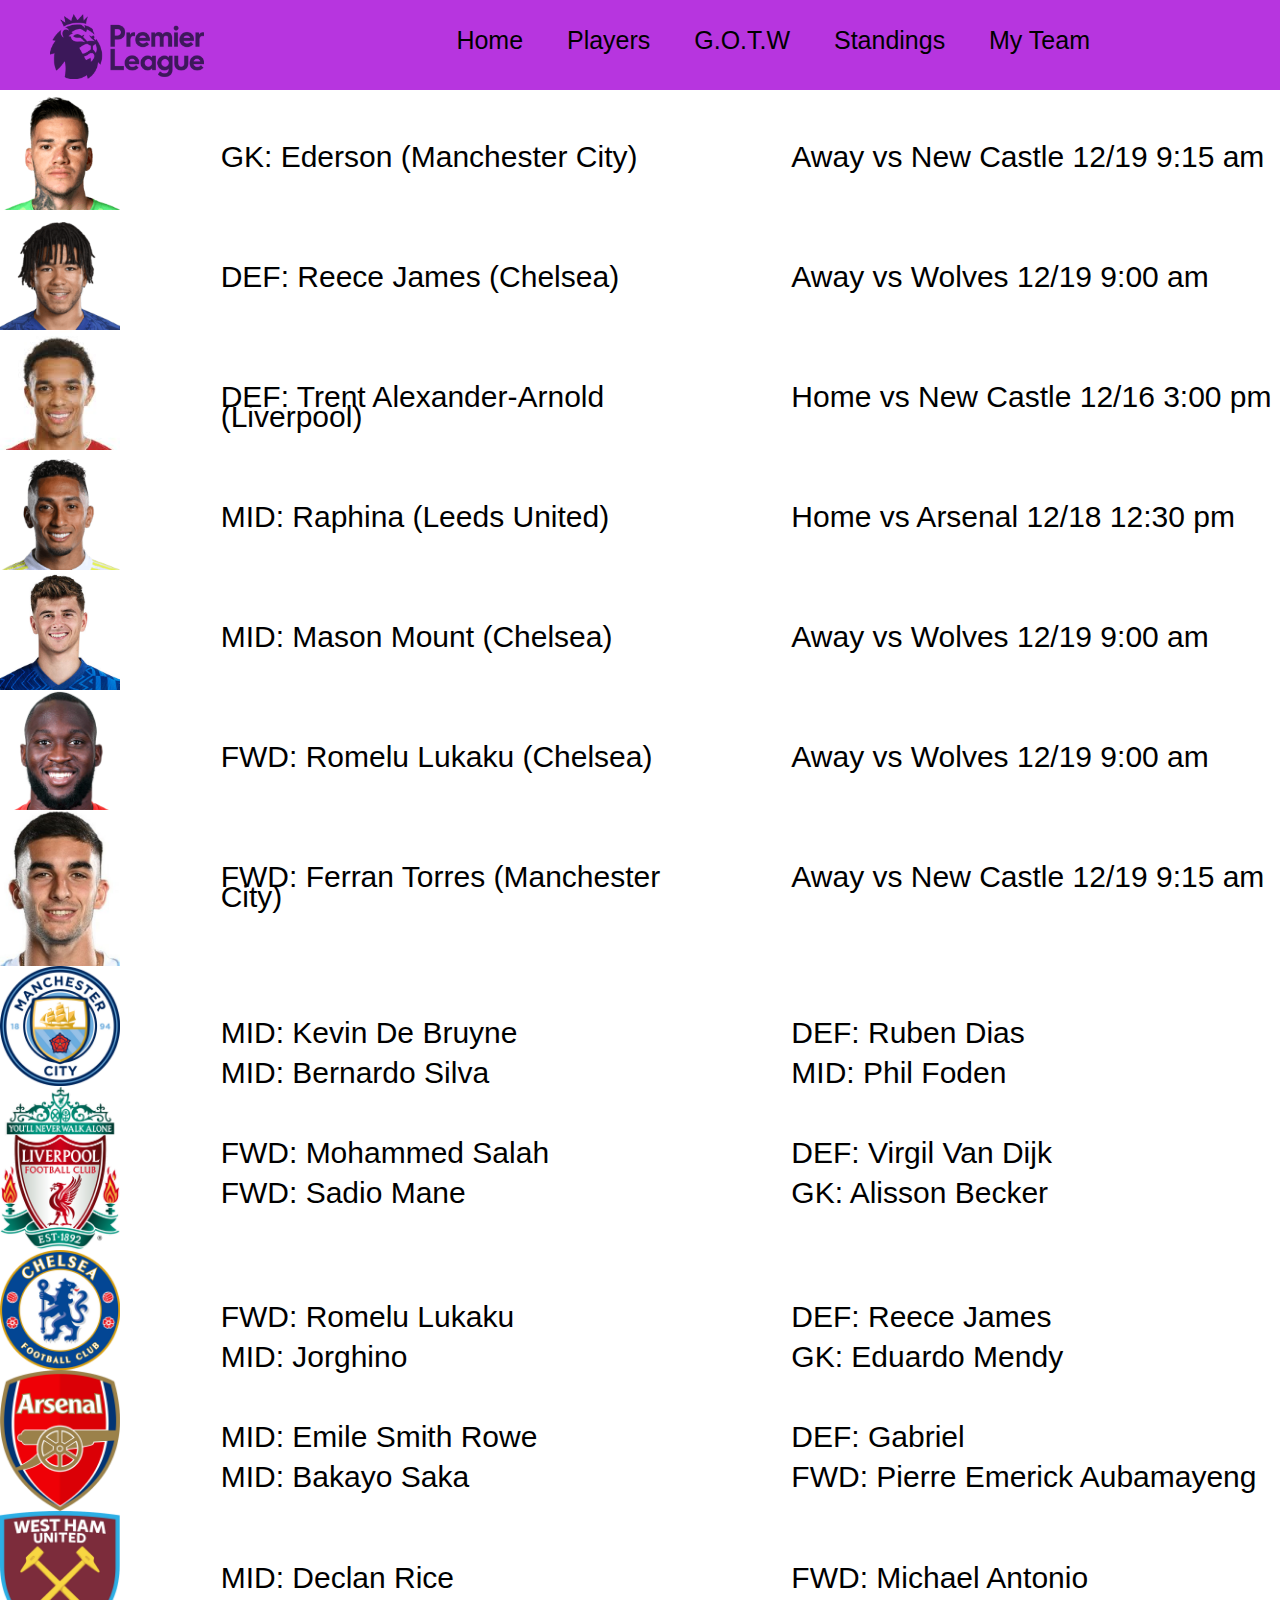
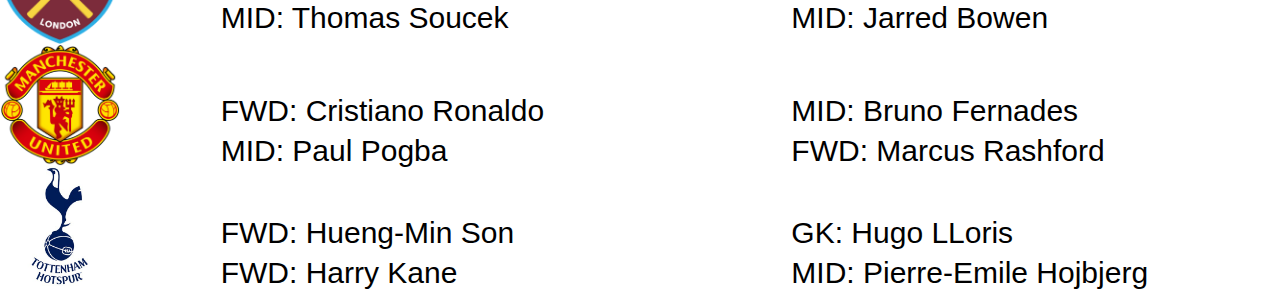
<file: index.html>
<!DOCTYPE html>
<html data-wf-page="6191d05f9bb6166eb7ad0140" data-wf-site="6191d05f9bb616aa74ad013f">
<head>
  <meta charset="utf-8">
  <title>Fantasy Premiere League</title>
  <meta content="width=device-width, initial-scale=1" name="viewport">
  <meta content="Webflow" name="generator">
  <link href="css/normalize.css" rel="stylesheet" type="text/css">
  <link href="css/webflow.css" rel="stylesheet" type="text/css">
  <link href="css/fantasy-premiere-league.webflow.css" rel="stylesheet" type="text/css">
  <script type="text/javascript">!function(o,c){var n=c.documentElement,t=" w-mod-";n.className+=t+"js",("ontouchstart"in o||o.DocumentTouch&&c instanceof DocumentTouch)&&(n.className+=t+"touch")}(window,document);</script>
  <link href="images/favicon.ico" rel="shortcut icon" type="image/x-icon">
  <link href="images/webclip.png" rel="apple-touch-icon">
</head>
<body>
  <div data-animation="default" data-collapse="medium" data-duration="400" data-easing="ease" data-easing2="ease" role="banner" class="navbar w-nav">
    <div class="w-container">
      <nav role="navigation" class="w-nav-menu">
        <a href="index.html" aria-current="page" class="navbar-links w-nav-link w--current">Home</a>
        <a href="players.html" class="navbar-links w-nav-link">Players</a>
        <a href="g-o-t-w.html" class="navbar-links w-nav-link">G.O.T.W</a>
        <a href="standings.html" class="navbar-links w-nav-link">Standings</a>
        <a href="my-team.html" class="navbar-links w-nav-link">My Team</a>
      </nav>
      <div class="w-nav-button">
        <div class="w-icon-nav-menu"></div>
      </div>
    </div><img src="images/Premier_League_Logo.svg.png" loading="lazy" width="154" sizes="153.984375px" srcset="images/Premier_League_Logo.svg-p-500.png 500w, images/Premier_League_Logo.svg-p-800.png 800w, images/Premier_League_Logo.svg-p-1080.png 1080w, images/Premier_League_Logo.svg.png 1200w" alt="" class="image-2">
  </div>
  <div class="w-layout-grid grid-2"><img src="images/eders.png" loading="lazy" width="120" id="w-node-c082b957-8a61-c57d-1e57-40ba601e648d-b7ad0140" alt="" class="headshot">
    <div class="players">GK: Ederson (Manchester City)</div><img src="images/raphina.png" loading="lazy" width="120" id="w-node-_124256be-9a96-8964-3f82-5480b7f1bd74-b7ad0140" alt="" class="headshot"><img src="images/reece-james.png" loading="lazy" width="120" id="w-node-_72bec063-8b54-1dcd-8f57-824b1ce2de1c-b7ad0140" alt="" class="headshot"><img src="images/lukaka.png" loading="lazy" width="120" id="w-node-b59d0196-6b92-b9ba-f03d-25820a0b855d-b7ad0140" alt="" class="headshot"><img src="images/taa.jpg" loading="lazy" width="120" id="w-node-_7ef4e99a-1630-a40b-63dd-f4d0a18bb0b3-b7ad0140" alt="" class="headshot"><img src="images/mount.jpg" loading="lazy" width="120" id="w-node-_8bab8d44-3c1e-222c-ba71-67a6b7aa2a01-b7ad0140" alt="" class="headshot"><img src="images/ferran.jpg" loading="lazy" id="w-node-b84783b5-493d-fb34-d81b-1c23af8a8e82-b7ad0140" width="95" alt="" class="headshot">
    <div class="players">Away vs New Castle 12/19 9:15 am</div>
    <div class="players">DEF: Reece James (Chelsea)</div>
    <div class="players">Away vs Wolves 12/19 9:00 am</div>
    <div class="players">DEF: Trent Alexander-Arnold (Liverpool)</div>
    <div class="players">Home vs New Castle 12/16 3:00 pm</div>
    <div class="players">MID: Raphina (Leeds United)</div>
    <div class="players">Home vs Arsenal 12/18 12:30 pm</div>
    <div class="players">MID: Mason Mount (Chelsea)</div>
    <div class="players">Away vs Wolves 12/19 9:00 am</div>
    <div class="players">FWD: Romelu Lukaku (Chelsea)</div>
    <div class="players">Away vs Wolves 12/19 9:00 am</div>
    <div class="players">FWD: Ferran Torres (Manchester City)</div>
    <div class="players">Away vs New Castle 12/19 9:15 am</div>
  </div>
  <div class="w-layout-grid grid-5">
    <div class="w-layout-grid grid-2"><img src="images/800px-Manchester_City_FC_badge.svg.png" loading="lazy" width="120" id="w-node-a3d8f512-02d7-7b50-35c0-98679827b721-b7ad0140" srcset="images/800px-Manchester_City_FC_badge.svg-p-500.png 500w, images/800px-Manchester_City_FC_badge.svg.png 800w" sizes="120px" alt="" class="headshot">
      <div class="players">MID: Kevin De Bruyne<br><br>MID: Bernardo Silva </div><img src="images/1200px-Arsenal_FC.svg.png" loading="lazy" width="120" id="w-node-a3d8f512-02d7-7b50-35c0-98679827b724-b7ad0140" srcset="images/1200px-Arsenal_FC.svg-p-500.png 500w, images/1200px-Arsenal_FC.svg-p-800.png 800w, images/1200px-Arsenal_FC.svg-p-1080.png 1080w, images/1200px-Arsenal_FC.svg.png 1200w" sizes="120px" alt="" class="headshot"><img src="images/Liverpool_FC.svg.png" loading="lazy" width="120" id="w-node-a3d8f512-02d7-7b50-35c0-98679827b725-b7ad0140" srcset="images/Liverpool_FC.svg-p-500.png 500w, images/Liverpool_FC.svg.png 1200w" sizes="120px" alt="" class="headshot"><img src="images/1200px-Manchester_United_FC_crest.svg.png" loading="lazy" width="120" id="w-node-a3d8f512-02d7-7b50-35c0-98679827b726-b7ad0140" srcset="images/1200px-Manchester_United_FC_crest.svg-p-500.png 500w, images/1200px-Manchester_United_FC_crest.svg.png 1200w" sizes="120px" alt="" class="headshot"><img src="images/chelsea.png" loading="lazy" width="120" id="w-node-a3d8f512-02d7-7b50-35c0-98679827b727-b7ad0140" srcset="images/chelsea-p-500.png 500w, images/chelsea.png 1200w" sizes="120px" alt="" class="headshot"><img src="images/1200px-West_Ham_United_FC_logo.svg.png" loading="lazy" width="120" id="w-node-a3d8f512-02d7-7b50-35c0-98679827b728-b7ad0140" srcset="images/1200px-West_Ham_United_FC_logo.svg-p-500.png 500w, images/1200px-West_Ham_United_FC_logo.svg.png 1200w" sizes="120px" alt="" class="headshot"><img src="images/https___i.forbesimg.com_media_lists_teams_tottenham-hotspur_416x416.jpg" loading="lazy" id="w-node-a3d8f512-02d7-7b50-35c0-98679827b729-b7ad0140" width="95" alt="" class="headshot">
      <div class="players">DEF: Ruben Dias<br><br>MID: Phil Foden</div>
      <div class="players">FWD: Mohammed Salah<br><br>FWD: Sadio Mane</div>
      <div class="players">DEF: Virgil Van Dijk<br><br>GK: Alisson Becker</div>
      <div class="players">FWD: Romelu Lukaku<br><br>MID: Jorghino</div>
      <div class="players">DEF: Reece James <br><br>GK: Eduardo Mendy</div>
      <div class="players">MID: Emile Smith Rowe<br><br>MID: Bakayo Saka</div>
      <div class="players">DEF: Gabriel<br><br>FWD: Pierre Emerick Aubamayeng</div>
      <div class="players">MID: Declan Rice<br><br>MID: Thomas Soucek</div>
      <div class="players">FWD: Michael Antonio<br><br>MID: Jarred Bowen</div>
      <div class="players">FWD: Cristiano Ronaldo<br><br>MID: Paul Pogba</div>
      <div class="players">MID: Bruno Fernades<br><br>FWD: Marcus Rashford</div>
      <div class="players">FWD: Hueng-Min Son<br><br>FWD: Harry Kane</div>
      <div class="players">GK: Hugo LLoris<br><br>MID: Pierre-Emile Hojbjerg</div>
    </div>
  </div>
  <script src="https://d3e54v103j8qbb.cloudfront.net/js/jquery-3.5.1.min.dc5e7f18c8.js?site=6191d05f9bb616aa74ad013f" type="text/javascript" integrity="sha256-9/aliU8dGd2tb6OSsuzixeV4y/faTqgFtohetphbbj0=" crossorigin="anonymous"></script>
  <script src="js/webflow.js" type="text/javascript"></script>
</body>
</html>
</file>
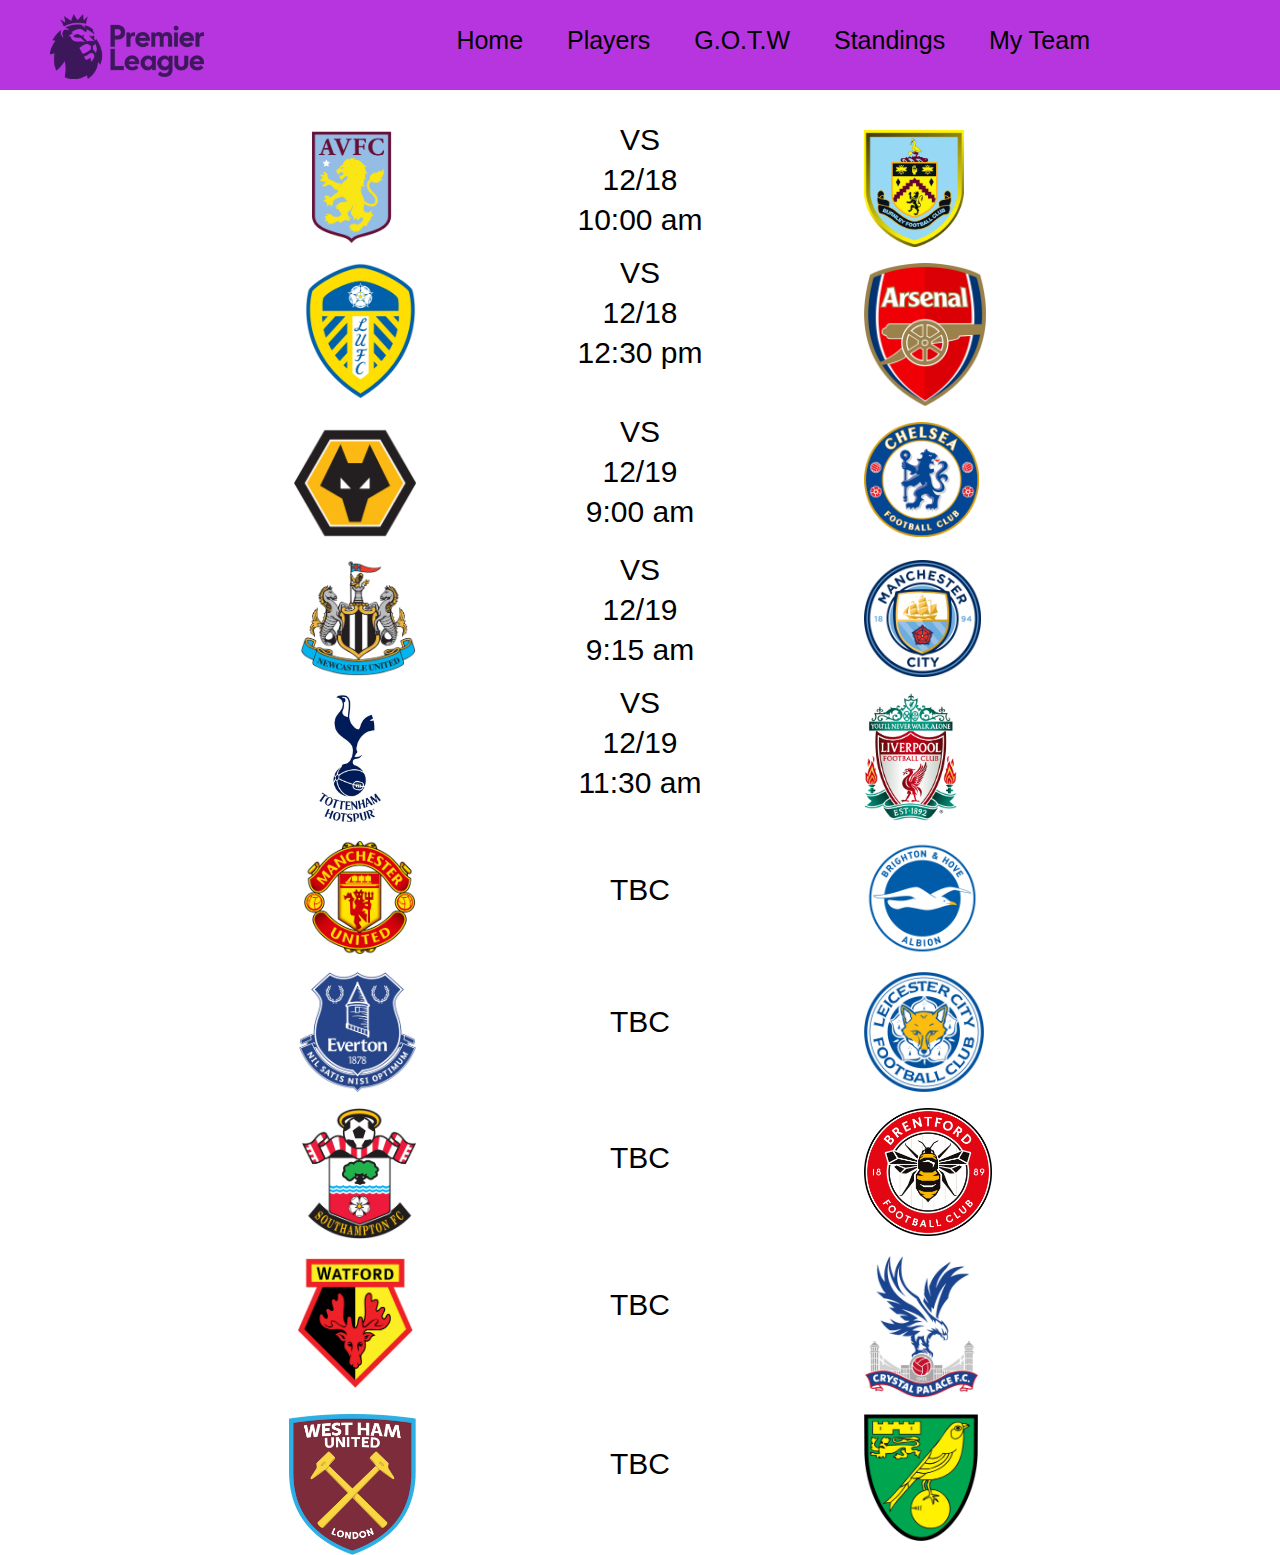
<file: g-o-t-w.html>
<!DOCTYPE html><!--  This site was created in Webflow. http://www.webflow.com  -->
<!--  Last Published: Fri Dec 17 2021 18:29:46 GMT+0000 (Coordinated Universal Time)  -->
<html data-wf-page="6191e1ec1bfe916cda6a7061" data-wf-site="6191d05f9bb616aa74ad013f">
<head>
  <meta charset="utf-8">
  <title>G.O.T.W</title>
  <meta content="G.O.T.W" property="og:title">
  <meta content="G.O.T.W" property="twitter:title">
  <meta content="width=device-width, initial-scale=1" name="viewport">
  <meta content="Webflow" name="generator">
  <link href="css/normalize.css" rel="stylesheet" type="text/css">
  <link href="css/webflow.css" rel="stylesheet" type="text/css">
  <link href="css/fantasy-premiere-league.webflow.css" rel="stylesheet" type="text/css">
  <!-- [if lt IE 9]><script src="https://cdnjs.cloudflare.com/ajax/libs/html5shiv/3.7.3/html5shiv.min.js" type="text/javascript"></script><![endif] -->
  <script type="text/javascript">!function(o,c){var n=c.documentElement,t=" w-mod-";n.className+=t+"js",("ontouchstart"in o||o.DocumentTouch&&c instanceof DocumentTouch)&&(n.className+=t+"touch")}(window,document);</script>
  <link href="images/favicon.ico" rel="shortcut icon" type="image/x-icon">
  <link href="images/webclip.png" rel="apple-touch-icon">
</head>
<body>
  <div data-animation="default" data-collapse="medium" data-duration="400" data-easing="ease" data-easing2="ease" role="banner" class="navbar w-nav">
    <div class="w-container">
      <nav role="navigation" class="w-nav-menu">
        <a href="index.html" class="navbar-links w-nav-link">Home</a>
        <a href="players.html" class="navbar-links w-nav-link">Players</a>
        <a href="g-o-t-w.html" aria-current="page" class="navbar-links w-nav-link w--current">G.O.T.W</a>
        <a href="standings.html" class="navbar-links w-nav-link">Standings</a>
        <a href="my-team.html" class="navbar-links w-nav-link">My Team</a>
      </nav>
      <div class="w-nav-button">
        <div class="w-icon-nav-menu"></div>
      </div>
    </div><img src="images/Premier_League_Logo.svg.png" loading="lazy" width="154" sizes="153.984375px" srcset="images/Premier_League_Logo.svg-p-500.png 500w, images/Premier_League_Logo.svg-p-800.png 800w, images/Premier_League_Logo.svg-p-1080.png 1080w, images/Premier_League_Logo.svg.png 1200w" alt="" class="image-2">
  </div>
  <div class="w-layout-grid grid-3"><img src="images/villa.png" loading="lazy" width="130" id="w-node-bee009f8-cdb9-f24a-b68e-573f921c027d-da6a7061" alt="">
    <div id="w-node-f0ec3fd7-77b0-1de8-b39e-26f27a110634-da6a7061" class="text-block">VS<br><br>12/18<br><br>10:00 am</div><img src="images/1200px-Burnley_F.C._Logo.svg.png" loading="lazy" width="100" id="w-node-_683c7324-4b93-69fe-64ef-2ab8537a55a6-da6a7061" srcset="images/1200px-Burnley_F.C._Logo.svg-p-500.png 500w, images/1200px-Burnley_F.C._Logo.svg-p-800.png 800w, images/1200px-Burnley_F.C._Logo.svg-p-1080.png 1080w, images/1200px-Burnley_F.C._Logo.svg.png 1200w" sizes="100px" alt=""><img src="images/1200px-Leeds_United_F.C._logo.svg.png" loading="lazy" width="111" id="w-node-_1a8ebed1-bd81-c2eb-7a3d-5d2b74c409d9-da6a7061" srcset="images/1200px-Leeds_United_F.C._logo.svg-p-500.png 500w, images/1200px-Leeds_United_F.C._logo.svg-p-800.png 800w, images/1200px-Leeds_United_F.C._logo.svg-p-1080.png 1080w, images/1200px-Leeds_United_F.C._logo.svg.png 1200w" sizes="110.99609375px" alt=""><img src="images/1200px-Arsenal_FC.svg.png" loading="lazy" width="122" id="w-node-a5a6c0d8-f872-0378-63a5-1b7131dc6209-da6a7061" srcset="images/1200px-Arsenal_FC.svg-p-500.png 500w, images/1200px-Arsenal_FC.svg-p-800.png 800w, images/1200px-Arsenal_FC.svg-p-1080.png 1080w, images/1200px-Arsenal_FC.svg.png 1200w" sizes="121.9921875px" alt=""><img src="images/1200px-Wolverhampton_Wanderers.svg.png" loading="lazy" width="122" id="w-node-_0786baa6-a403-0ff1-a15c-65db21534793-da6a7061" srcset="images/1200px-Wolverhampton_Wanderers.svg-p-500.png 500w, images/1200px-Wolverhampton_Wanderers.svg.png 1200w" sizes="121.9921875px" alt=""><img src="images/chelsea.png" loading="lazy" width="115" id="w-node-c935cd5d-9b80-9b39-e26d-02caaa5e0add-da6a7061" srcset="images/chelsea-p-500.png 500w, images/chelsea.png 1200w" sizes="115px" alt=""><img src="images/Newcastle_United_Logo.svg.png" loading="lazy" width="116" id="w-node-_558e3d43-de27-9e2e-3167-7ece0b5c76d6-da6a7061" srcset="images/Newcastle_United_Logo.svg-p-500.png 500w, images/Newcastle_United_Logo.svg.png 1200w" sizes="115.99609375px" alt=""><img src="images/1200px-Manchester_City_FC_badge.svg.png" loading="lazy" width="117" id="w-node-_17ae6cab-89b8-5f89-d14f-8c60f5253b3e-da6a7061" srcset="images/1200px-Manchester_City_FC_badge.svg-p-500.png 500w, images/1200px-Manchester_City_FC_badge.svg-p-800.png 800w, images/1200px-Manchester_City_FC_badge.svg-p-1080.png 1080w, images/1200px-Manchester_City_FC_badge.svg.png 1200w" sizes="116.9921875px" alt=""><img src="images/https___i.forbesimg.com_media_lists_teams_tottenham-hotspur_416x416.jpg" loading="lazy" width="131" id="w-node-_7f12e3a0-70c3-202e-1bc1-d63a5aec6335-da6a7061" alt=""><img src="images/Liverpool_FC.svg.png" loading="lazy" width="93" id="w-node-_992caac6-201b-ced6-96d7-a1cdc8e71dfd-da6a7061" srcset="images/Liverpool_FC.svg-p-500.png 500w, images/Liverpool_FC.svg.png 1200w" sizes="92.98828125px" alt=""><img src="images/1200px-Manchester_United_FC_crest.svg.png" loading="lazy" width="113" id="w-node-_6a369209-193a-1403-f367-b08577d552fd-da6a7061" srcset="images/1200px-Manchester_United_FC_crest.svg-p-500.png 500w, images/1200px-Manchester_United_FC_crest.svg.png 1200w" sizes="112.98828125px" alt=""><img src="images/Brighton__Hove_Albion_logo.svg.png" loading="lazy" width="116" id="w-node-b8e913c4-7a6e-14a2-077a-ea6479f2e397-da6a7061" srcset="images/Brighton__Hove_Albion_logo.svg-p-500.png 500w, images/Brighton__Hove_Albion_logo.svg-p-800.png 800w, images/Brighton__Hove_Albion_logo.svg-p-1080.png 1080w, images/Brighton__Hove_Albion_logo.svg.png 1200w" sizes="115.99609375px" alt=""><img src="images/1200px-Everton_FC_logo.svg.png" loading="lazy" width="117" id="w-node-be823a8e-812b-5820-2b5f-fb1cceb4ffa5-da6a7061" srcset="images/1200px-Everton_FC_logo.svg-p-500.png 500w, images/1200px-Everton_FC_logo.svg-p-800.png 800w, images/1200px-Everton_FC_logo.svg-p-1080.png 1080w, images/1200px-Everton_FC_logo.svg.png 1200w" sizes="116.9921875px" alt=""><img src="images/leiceswter.png" loading="lazy" width="120" id="w-node-_03bf2923-3029-6385-873d-0b7cbc608913-da6a7061" srcset="images/leiceswter-p-500.png 500w, images/leiceswter-p-800.png 800w, images/leiceswter-p-1080.png 1080w, images/leiceswter.png 1200w" sizes="120px" alt=""><img src="images/1200px-Brentford_FC_crest.svg.png" loading="lazy" width="128" id="w-node-ea68e5eb-05ff-4f1b-3e4b-6ede8b2676a9-da6a7061" srcset="images/1200px-Brentford_FC_crest.svg-p-500.png 500w, images/1200px-Brentford_FC_crest.svg.png 1200w" sizes="127.98828125px" alt=""><img src="images/1200px-FC_Southampton.svg.png" loading="lazy" width="114" id="w-node-_63bdcad3-b585-25db-a54a-4278bfcd5f11-da6a7061" srcset="images/1200px-FC_Southampton.svg-p-500.png 500w, images/1200px-FC_Southampton.svg.png 1200w" sizes="113.984375px" alt=""><img src="images/1200px-Watford.svg-1.png" loading="lazy" width="121" id="w-node-_7e9ea584-e79f-c7d6-0f86-67abe7441a3e-da6a7061" srcset="images/1200px-Watford.svg-1-p-500.png 500w, images/1200px-Watford.svg-1.png 1200w" sizes="120.99609375px" alt=""><img src="images/1200px-Crystal_Palace_FC_logo.svg.png" loading="lazy" width="115" id="w-node-_2b2d445a-6c12-5957-6354-83d9fa88336a-da6a7061" srcset="images/1200px-Crystal_Palace_FC_logo.svg-p-500.png 500w, images/1200px-Crystal_Palace_FC_logo.svg-p-800.png 800w, images/1200px-Crystal_Palace_FC_logo.svg-p-1080.png 1080w, images/1200px-Crystal_Palace_FC_logo.svg.png 1200w" sizes="115px" alt=""><img src="images/1200px-West_Ham_United_FC_logo.svg.png" loading="lazy" width="127" id="w-node-_9a695c9e-37ef-afde-b90f-4ba6eb3668f8-da6a7061" srcset="images/1200px-West_Ham_United_FC_logo.svg-p-500.png 500w, images/1200px-West_Ham_United_FC_logo.svg.png 1200w" sizes="126.9921875px" alt=""><img src="images/1200px-Norwich_City.svg.png" loading="lazy" width="114" id="w-node-_236e4a07-8265-b1a8-74f9-f2c4e852e752-da6a7061" srcset="images/1200px-Norwich_City.svg-p-500.png 500w, images/1200px-Norwich_City.svg-p-800.png 800w, images/1200px-Norwich_City.svg-p-1080.png 1080w, images/1200px-Norwich_City.svg.png 1200w" sizes="113.984375px" alt="">
    <div class="text-block-2">VS<br><br>12/18<br>‍<br>12:30 pm</div>
    <div class="text-block-2">VS<br><br>12/19<br>‍<br>9:00 am</div>
    <div class="text-block-2">VS<br><br>12/19<br>‍<br>9:15 am</div>
    <div class="text-block-2">VS<br><br>12/19<br>‍<br>11:30 am</div>
    <div class="text-block-2"><br><strong><em><br></em></strong>TBC</div>
    <div class="text-block-2"><br><br>TBC</div>
    <div class="text-block-2"><br><br>TBC</div>
    <div class="text-block-2"><br><br>TBC</div>
    <div class="text-block-2"><br><br>TBC</div>
  </div>
  <script src="https://d3e54v103j8qbb.cloudfront.net/js/jquery-3.5.1.min.dc5e7f18c8.js?site=6191d05f9bb616aa74ad013f" type="text/javascript" integrity="sha256-9/aliU8dGd2tb6OSsuzixeV4y/faTqgFtohetphbbj0=" crossorigin="anonymous"></script>
  <script src="js/webflow.js" type="text/javascript"></script>
  <!-- [if lte IE 9]><script src="https://cdnjs.cloudflare.com/ajax/libs/placeholders/3.0.2/placeholders.min.js"></script><![endif] -->
</body>
</html>
</file>
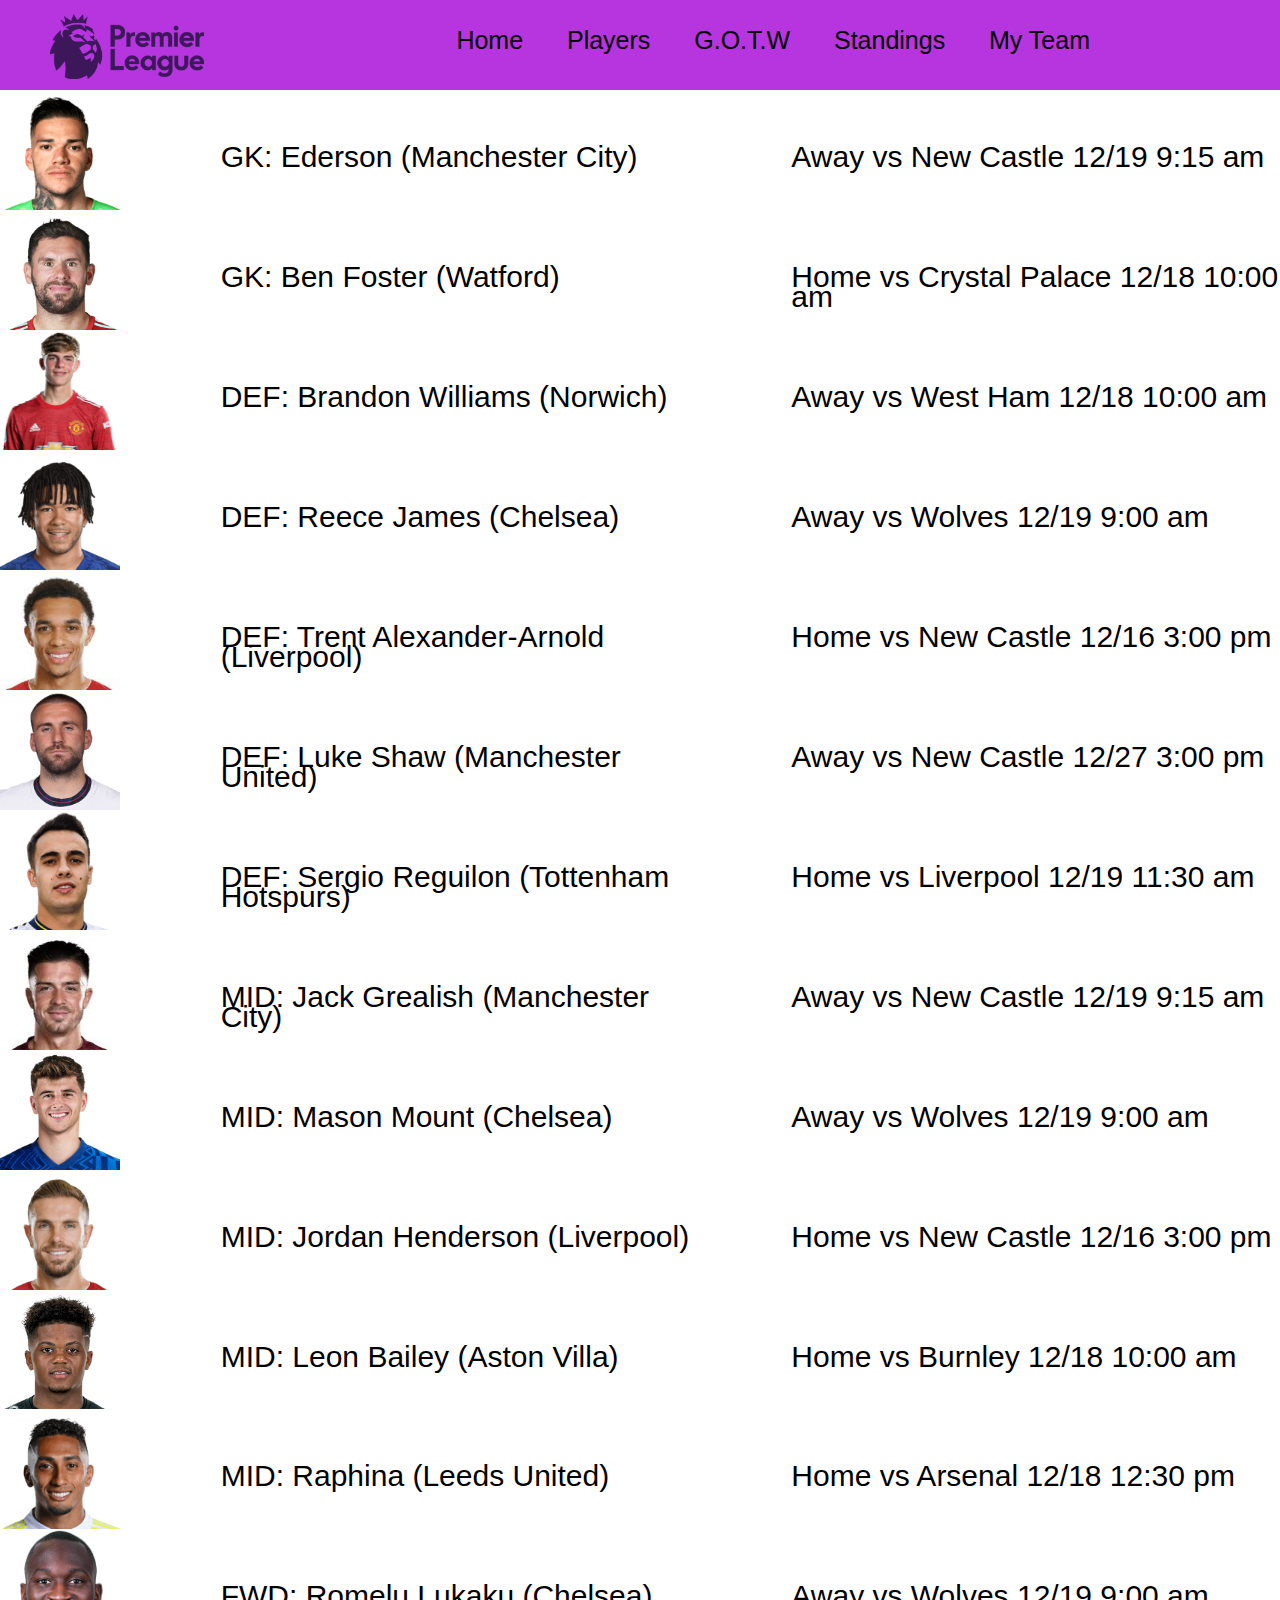
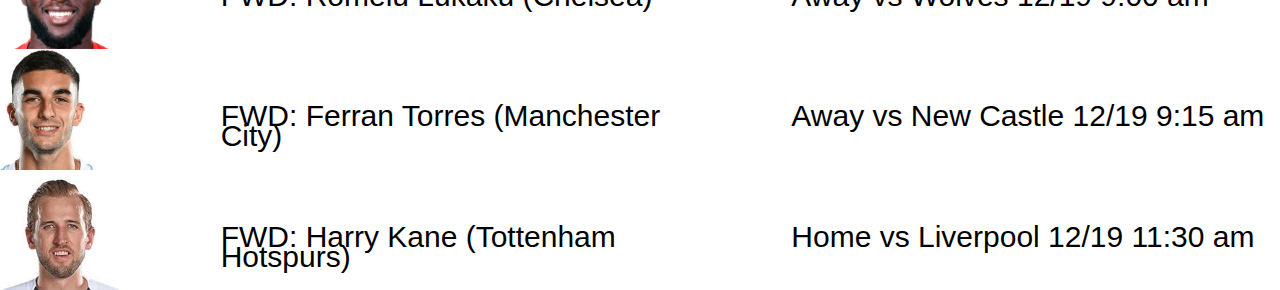
<file: my-team.html>
<!DOCTYPE html><!--  This site was created in Webflow. http://www.webflow.com  -->
<!--  Last Published: Fri Dec 17 2021 18:29:46 GMT+0000 (Coordinated Universal Time)  -->
<html data-wf-page="61bb9a7d3034451db7f64cd9" data-wf-site="6191d05f9bb616aa74ad013f">
<head>
  <meta charset="utf-8">
  <title>My Team</title>
  <meta content="My Team" property="og:title">
  <meta content="My Team" property="twitter:title">
  <meta content="width=device-width, initial-scale=1" name="viewport">
  <meta content="Webflow" name="generator">
  <link href="css/normalize.css" rel="stylesheet" type="text/css">
  <link href="css/webflow.css" rel="stylesheet" type="text/css">
  <link href="css/fantasy-premiere-league.webflow.css" rel="stylesheet" type="text/css">
  <!-- [if lt IE 9]><script src="https://cdnjs.cloudflare.com/ajax/libs/html5shiv/3.7.3/html5shiv.min.js" type="text/javascript"></script><![endif] -->
  <script type="text/javascript">!function(o,c){var n=c.documentElement,t=" w-mod-";n.className+=t+"js",("ontouchstart"in o||o.DocumentTouch&&c instanceof DocumentTouch)&&(n.className+=t+"touch")}(window,document);</script>
  <link href="images/favicon.ico" rel="shortcut icon" type="image/x-icon">
  <link href="images/webclip.png" rel="apple-touch-icon">
</head>
<body>
  <div data-animation="default" data-collapse="medium" data-duration="400" data-easing="ease" data-easing2="ease" role="banner" class="navbar w-nav">
    <div class="w-container">
      <nav role="navigation" class="w-nav-menu">
        <a href="index.html" class="navbar-links w-nav-link">Home</a>
        <a href="players.html" class="navbar-links w-nav-link">Players</a>
        <a href="g-o-t-w.html" class="navbar-links w-nav-link">G.O.T.W</a>
        <a href="standings.html" class="navbar-links w-nav-link">Standings</a>
        <a href="my-team.html" aria-current="page" class="navbar-links w-nav-link w--current">My Team</a>
      </nav>
      <div class="w-nav-button">
        <div class="w-icon-nav-menu"></div>
      </div>
    </div><img src="images/Premier_League_Logo.svg.png" loading="lazy" width="154" sizes="153.984375px" srcset="images/Premier_League_Logo.svg-p-500.png 500w, images/Premier_League_Logo.svg-p-800.png 800w, images/Premier_League_Logo.svg-p-1080.png 1080w, images/Premier_League_Logo.svg.png 1200w" alt="" class="image-2">
  </div>
  <div class="w-layout-grid grid-2"><img src="images/eders.png" loading="lazy" width="120" id="w-node-_715e8ea8-0d59-d362-a8f9-a3c642e869e6-b7f64cd9" alt="" class="headshot">
    <div class="players">GK: Ederson (Manchester City)</div><img src="images/leon-bailey.png" loading="lazy" width="119" id="w-node-_715e8ea8-0d59-d362-a8f9-a3c642e869e9-b7f64cd9" alt=""><img src="images/ferran.jpg" loading="lazy" width="93" id="w-node-_715e8ea8-0d59-d362-a8f9-a3c642e869ea-b7f64cd9" alt=""><img src="images/reece-james.png" loading="lazy" width="120" id="w-node-_715e8ea8-0d59-d362-a8f9-a3c642e869eb-b7f64cd9" alt="" class="headshot"><img src="images/harry-kane.jpg" loading="lazy" width="120" id="w-node-_715e8ea8-0d59-d362-a8f9-a3c642e869ec-b7f64cd9" alt=""><img src="images/cycling-gk.png" loading="lazy" width="120" id="w-node-_715e8ea8-0d59-d362-a8f9-a3c642e869ed-b7f64cd9" alt="" class="headshot"><img src="images/mount.jpg" loading="lazy" width="120" id="w-node-_715e8ea8-0d59-d362-a8f9-a3c642e869ee-b7f64cd9" alt=""><img src="images/raphina.png" loading="lazy" width="120" id="w-node-_715e8ea8-0d59-d362-a8f9-a3c642e869ef-b7f64cd9" alt=""><img src="images/shawberto.jpg" loading="lazy" width="120" id="w-node-_715e8ea8-0d59-d362-a8f9-a3c642e869f0-b7f64cd9" alt="" class="headshot"><img src="images/Brandon-Williams.png" loading="lazy" width="120" id="w-node-_715e8ea8-0d59-d362-a8f9-a3c642e869f1-b7f64cd9" alt="" class="headshot"><img src="images/lukaka.png" loading="lazy" width="120" id="w-node-_715e8ea8-0d59-d362-a8f9-a3c642e869f2-b7f64cd9" alt=""><img src="images/taa.jpg" loading="lazy" width="120" id="w-node-_715e8ea8-0d59-d362-a8f9-a3c642e869f3-b7f64cd9" alt="" class="headshot"><img src="images/reguilon.png" loading="lazy" width="120" id="w-node-_715e8ea8-0d59-d362-a8f9-a3c642e869f4-b7f64cd9" alt="" class="headshot"><img src="images/grealish.jpg" loading="lazy" width="120" id="w-node-_715e8ea8-0d59-d362-a8f9-a3c642e869f5-b7f64cd9" alt=""><img src="images/hendo.png" loading="lazy" width="120" id="w-node-_715e8ea8-0d59-d362-a8f9-a3c642e869f6-b7f64cd9" alt="">
    <div class="players">Away vs New Castle 12/19 9:15 am</div>
    <div class="players">GK: Ben Foster (Watford)</div>
    <div class="players">Home vs Crystal Palace 12/18 10:00 am</div>
    <div class="players">DEF: Brandon Williams (Norwich)</div>
    <div class="players">Away vs West Ham 12/18 10:00 am</div>
    <div class="players">DEF: Reece James (Chelsea)</div>
    <div class="players">Away vs Wolves 12/19 9:00 am</div>
    <div class="players">DEF: Trent Alexander-Arnold (Liverpool)</div>
    <div class="players">Home vs New Castle 12/16 3:00 pm</div>
    <div class="players">DEF: Luke Shaw (Manchester United)</div>
    <div class="players">Away vs New Castle 12/27 3:00 pm</div>
    <div class="players">DEF: Sergio Reguilon (Tottenham Hotspurs)</div>
    <div class="players">Home vs Liverpool 12/19 11:30 am</div>
    <div class="players">MID: Jack Grealish (Manchester City)</div>
    <div class="players">Away vs New Castle 12/19 9:15 am </div>
    <div class="players">MID: Mason Mount (Chelsea)</div>
    <div class="players">Away vs Wolves 12/19 9:00 am</div>
    <div class="players">MID: Jordan Henderson (Liverpool)</div>
    <div class="players">Home vs New Castle 12/16 3:00 pm</div>
    <div class="players">MID: Leon Bailey (Aston Villa)</div>
    <div class="players">Home vs Burnley 12/18 10:00 am</div>
    <div class="players">MID: Raphina (Leeds United)</div>
    <div class="players">Home vs Arsenal 12/18 12:30 pm</div>
    <div class="players">FWD: Romelu Lukaku (Chelsea)</div>
    <div class="players">Away vs Wolves 12/19 9:00 am</div>
    <div class="players">FWD: Ferran Torres (Manchester City)</div>
    <div class="players">Away vs New Castle 12/19 9:15 am</div>
    <div class="players">FWD: Harry Kane (Tottenham Hotspurs)</div>
    <div class="players">Home vs Liverpool 12/19 11:30 am</div>
  </div>
  <script src="https://d3e54v103j8qbb.cloudfront.net/js/jquery-3.5.1.min.dc5e7f18c8.js?site=6191d05f9bb616aa74ad013f" type="text/javascript" integrity="sha256-9/aliU8dGd2tb6OSsuzixeV4y/faTqgFtohetphbbj0=" crossorigin="anonymous"></script>
  <script src="js/webflow.js" type="text/javascript"></script>
  <!-- [if lte IE 9]><script src="https://cdnjs.cloudflare.com/ajax/libs/placeholders/3.0.2/placeholders.min.js"></script><![endif] -->
</body>
</html>
</file>
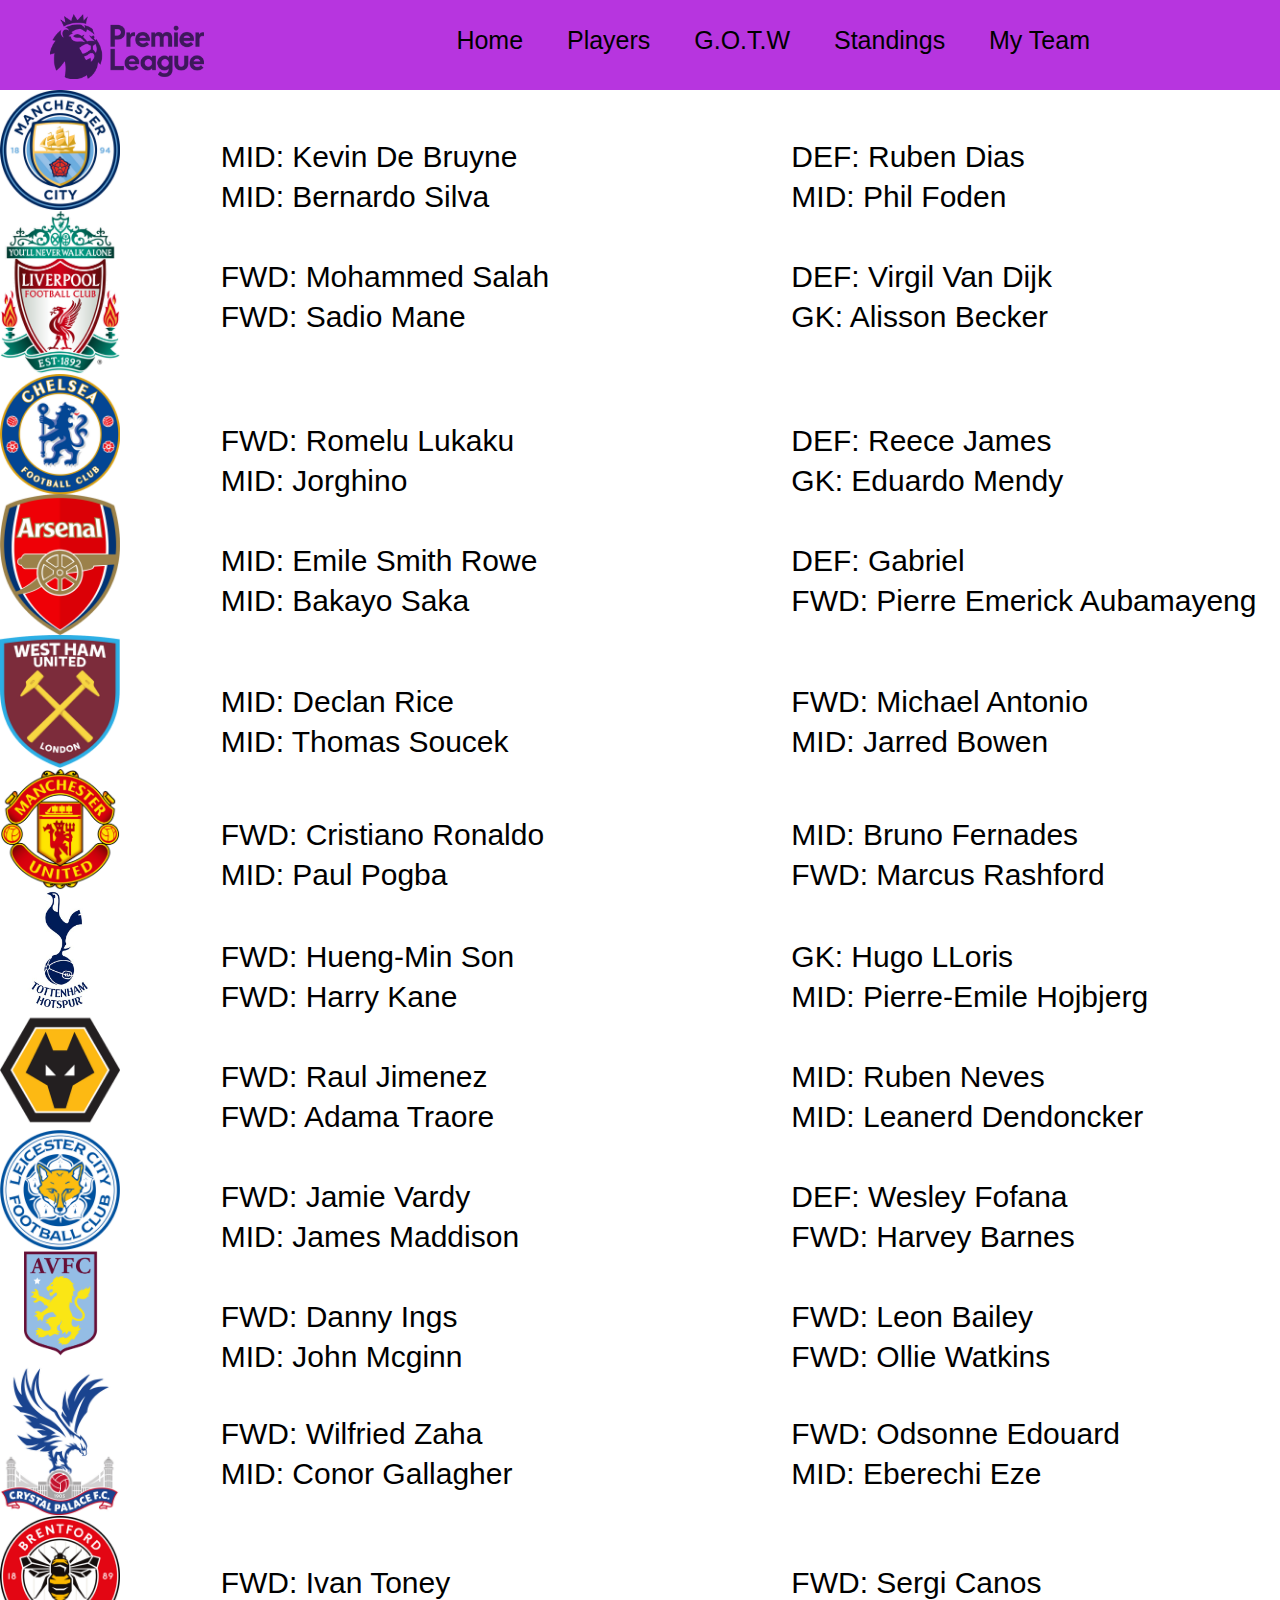
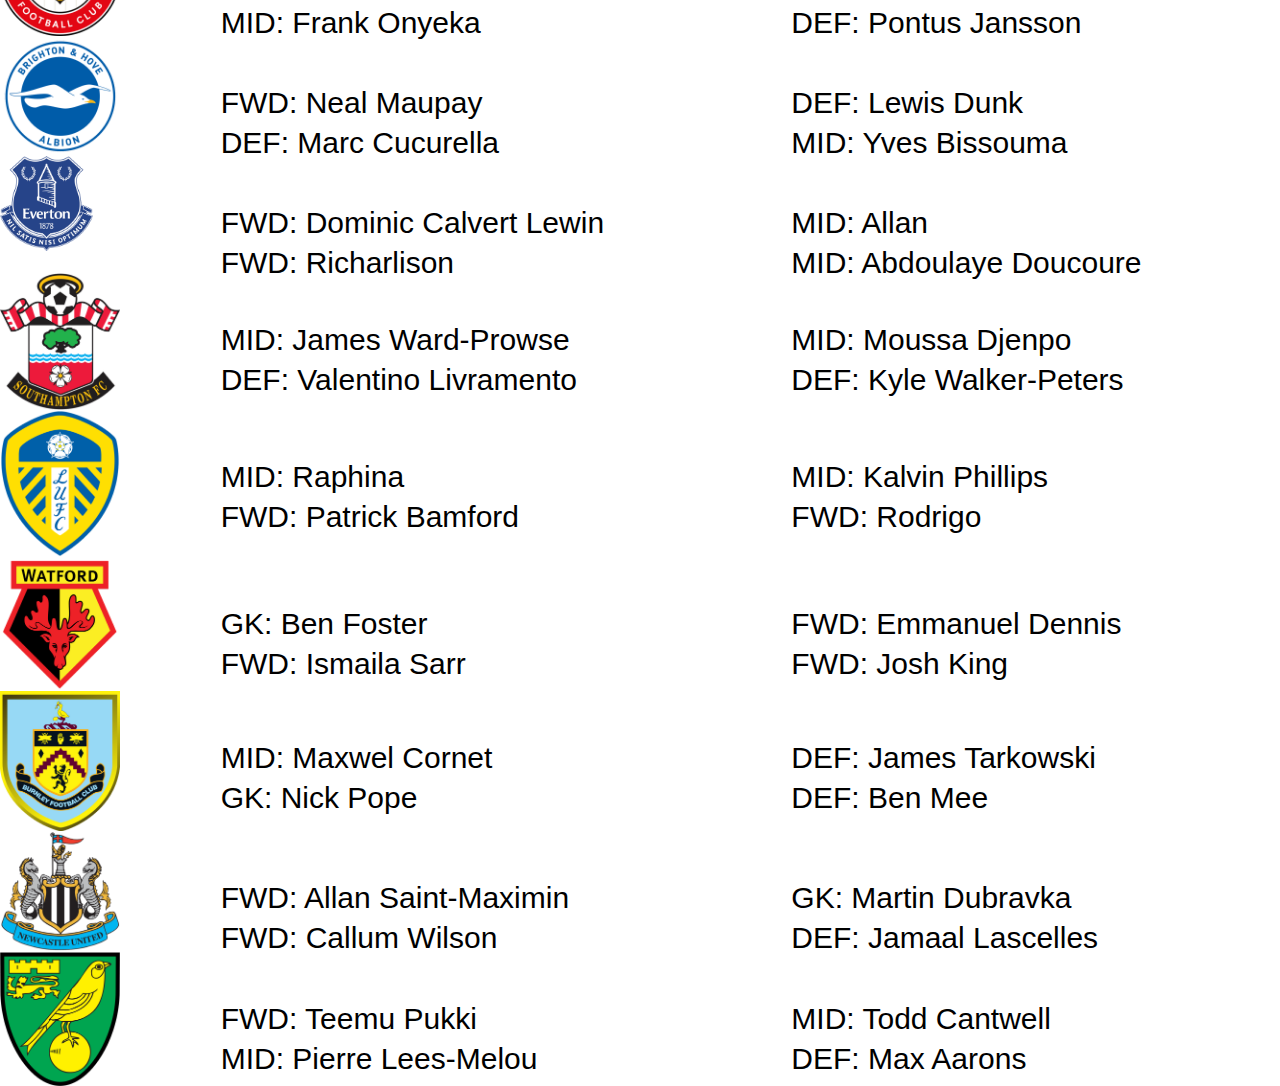
<file: players.html>
<!DOCTYPE html><!--  This site was created in Webflow. http://www.webflow.com  -->
<!--  Last Published: Fri Dec 17 2021 18:29:46 GMT+0000 (Coordinated Universal Time)  -->
<html data-wf-page="61bb8714dfcd1806085891d7" data-wf-site="6191d05f9bb616aa74ad013f">
<head>
  <meta charset="utf-8">
  <title>Players</title>
  <meta content="Players" property="og:title">
  <meta content="Players" property="twitter:title">
  <meta content="width=device-width, initial-scale=1" name="viewport">
  <meta content="Webflow" name="generator">
  <link href="css/normalize.css" rel="stylesheet" type="text/css">
  <link href="css/webflow.css" rel="stylesheet" type="text/css">
  <link href="css/fantasy-premiere-league.webflow.css" rel="stylesheet" type="text/css">
  <!-- [if lt IE 9]><script src="https://cdnjs.cloudflare.com/ajax/libs/html5shiv/3.7.3/html5shiv.min.js" type="text/javascript"></script><![endif] -->
  <script type="text/javascript">!function(o,c){var n=c.documentElement,t=" w-mod-";n.className+=t+"js",("ontouchstart"in o||o.DocumentTouch&&c instanceof DocumentTouch)&&(n.className+=t+"touch")}(window,document);</script>
  <link href="images/favicon.ico" rel="shortcut icon" type="image/x-icon">
  <link href="images/webclip.png" rel="apple-touch-icon">
</head>
<body>
  <div data-animation="default" data-collapse="medium" data-duration="400" data-easing="ease" data-easing2="ease" role="banner" class="navbar w-nav">
    <div class="w-container">
      <nav role="navigation" class="w-nav-menu">
        <a href="index.html" class="navbar-links w-nav-link">Home</a>
        <a href="players.html" aria-current="page" class="navbar-links w-nav-link w--current">Players</a>
        <a href="g-o-t-w.html" class="navbar-links w-nav-link">G.O.T.W</a>
        <a href="standings.html" class="navbar-links w-nav-link">Standings</a>
        <a href="my-team.html" class="navbar-links w-nav-link">My Team</a>
      </nav>
      <div class="w-nav-button">
        <div class="w-icon-nav-menu"></div>
      </div>
    </div><img src="images/Premier_League_Logo.svg.png" loading="lazy" width="154" sizes="153.984375px" srcset="images/Premier_League_Logo.svg-p-500.png 500w, images/Premier_League_Logo.svg-p-800.png 800w, images/Premier_League_Logo.svg-p-1080.png 1080w, images/Premier_League_Logo.svg.png 1200w" alt="" class="image-2">
  </div>
  <div class="w-layout-grid grid-2"><img src="images/800px-Manchester_City_FC_badge.svg.png" loading="lazy" width="120" id="w-node-_8e443c5b-7907-41d2-efbb-94dd60f32354-085891d7" srcset="images/800px-Manchester_City_FC_badge.svg-p-500.png 500w, images/800px-Manchester_City_FC_badge.svg.png 800w" sizes="120px" alt="" class="headshot">
    <div class="players">MID: Kevin De Bruyne<br><br>MID: Bernardo Silva </div><img src="images/1200px-Crystal_Palace_FC_logo.svg.png" loading="lazy" width="119" id="w-node-_8e443c5b-7907-41d2-efbb-94dd60f32357-085891d7" srcset="images/1200px-Crystal_Palace_FC_logo.svg-p-500.png 500w, images/1200px-Crystal_Palace_FC_logo.svg-p-800.png 800w, images/1200px-Crystal_Palace_FC_logo.svg-p-1080.png 1080w, images/1200px-Crystal_Palace_FC_logo.svg.png 1200w" sizes="118.984375px" alt=""><img src="images/1200px-Everton_FC_logo.svg.png" loading="lazy" width="93" id="w-node-_8e443c5b-7907-41d2-efbb-94dd60f32358-085891d7" srcset="images/1200px-Everton_FC_logo.svg-p-500.png 500w, images/1200px-Everton_FC_logo.svg-p-800.png 800w, images/1200px-Everton_FC_logo.svg-p-1080.png 1080w, images/1200px-Everton_FC_logo.svg.png 1200w" sizes="92.98828125px" alt=""><img src="images/1200px-Arsenal_FC.svg.png" loading="lazy" width="120" id="w-node-_8e443c5b-7907-41d2-efbb-94dd60f32359-085891d7" srcset="images/1200px-Arsenal_FC.svg-p-500.png 500w, images/1200px-Arsenal_FC.svg-p-800.png 800w, images/1200px-Arsenal_FC.svg-p-1080.png 1080w, images/1200px-Arsenal_FC.svg.png 1200w" sizes="120px" alt="" class="headshot"><img src="images/1200px-FC_Southampton.svg.png" loading="lazy" width="120" id="w-node-_8e443c5b-7907-41d2-efbb-94dd60f3235a-085891d7" srcset="images/1200px-FC_Southampton.svg-p-500.png 500w, images/1200px-FC_Southampton.svg.png 1200w" sizes="120px" alt=""><img src="images/Liverpool_FC.svg.png" loading="lazy" width="120" id="w-node-_8e443c5b-7907-41d2-efbb-94dd60f3235b-085891d7" srcset="images/Liverpool_FC.svg-p-500.png 500w, images/Liverpool_FC.svg.png 1200w" sizes="120px" alt="" class="headshot"><img src="images/leiceswter.png" loading="lazy" width="120" id="w-node-_8e443c5b-7907-41d2-efbb-94dd60f3235c-085891d7" srcset="images/leiceswter-p-500.png 500w, images/leiceswter-p-800.png 800w, images/leiceswter-p-1080.png 1080w, images/leiceswter.png 1200w" sizes="120px" alt=""><img src="images/1200px-Brentford_FC_crest.svg.png" loading="lazy" width="120" id="w-node-_8e443c5b-7907-41d2-efbb-94dd60f3235d-085891d7" srcset="images/1200px-Brentford_FC_crest.svg-p-500.png 500w, images/1200px-Brentford_FC_crest.svg.png 1200w" sizes="120px" alt=""><img src="images/1200px-Manchester_United_FC_crest.svg.png" loading="lazy" width="120" id="w-node-_8e443c5b-7907-41d2-efbb-94dd60f3235e-085891d7" srcset="images/1200px-Manchester_United_FC_crest.svg-p-500.png 500w, images/1200px-Manchester_United_FC_crest.svg.png 1200w" sizes="120px" alt="" class="headshot"><img src="images/chelsea.png" loading="lazy" width="120" id="w-node-_8e443c5b-7907-41d2-efbb-94dd60f3235f-085891d7" srcset="images/chelsea-p-500.png 500w, images/chelsea.png 1200w" sizes="120px" alt="" class="headshot"><img src="images/Brighton__Hove_Albion_logo.svg.png" loading="lazy" width="120" id="w-node-_8e443c5b-7907-41d2-efbb-94dd60f32360-085891d7" srcset="images/Brighton__Hove_Albion_logo.svg-p-500.png 500w, images/Brighton__Hove_Albion_logo.svg-p-800.png 800w, images/Brighton__Hove_Albion_logo.svg-p-1080.png 1080w, images/Brighton__Hove_Albion_logo.svg.png 1200w" sizes="120px" alt=""><img src="images/1200px-West_Ham_United_FC_logo.svg.png" loading="lazy" width="120" id="w-node-_8e443c5b-7907-41d2-efbb-94dd60f32361-085891d7" srcset="images/1200px-West_Ham_United_FC_logo.svg-p-500.png 500w, images/1200px-West_Ham_United_FC_logo.svg.png 1200w" sizes="120px" alt="" class="headshot"><img src="images/https___i.forbesimg.com_media_lists_teams_tottenham-hotspur_416x416.jpg" loading="lazy" width="120" id="w-node-_8e443c5b-7907-41d2-efbb-94dd60f32362-085891d7" alt="" class="headshot"><img src="images/1200px-Wolverhampton_Wanderers.svg.png" loading="lazy" width="120" id="w-node-_8e443c5b-7907-41d2-efbb-94dd60f32363-085891d7" srcset="images/1200px-Wolverhampton_Wanderers.svg-p-500.png 500w, images/1200px-Wolverhampton_Wanderers.svg.png 1200w" sizes="120px" alt=""><img src="images/villa.png" loading="lazy" width="120" id="w-node-_8e443c5b-7907-41d2-efbb-94dd60f32364-085891d7" alt="">
    <div class="players">DEF: Ruben Dias<br><br>MID: Phil Foden</div>
    <div class="players">FWD: Mohammed Salah<br><br>FWD: Sadio Mane</div>
    <div class="players">DEF: Virgil Van Dijk<br><br>GK: Alisson Becker</div>
    <div class="players">FWD: Romelu Lukaku<br><br>MID: Jorghino</div>
    <div class="players">DEF: Reece James <br><br>GK: Eduardo Mendy</div>
    <div class="players">MID: Emile Smith Rowe<br><br>MID: Bakayo Saka</div>
    <div class="players">DEF: Gabriel<br><br>FWD: Pierre Emerick Aubamayeng</div>
    <div class="players">MID: Declan Rice<br><br>MID: Thomas Soucek</div>
    <div class="players">FWD: Michael Antonio<br><br>MID: Jarred Bowen</div>
    <div class="players">FWD: Cristiano Ronaldo<br><br>MID: Paul Pogba</div>
    <div class="players">MID: Bruno Fernades<br><br>FWD: Marcus Rashford</div>
    <div class="players">FWD: Hueng-Min Son<br><br>FWD: Harry Kane</div>
    <div class="players">GK: Hugo LLoris<br><br>MID: Pierre-Emile Hojbjerg</div>
    <div class="players">FWD: Raul Jimenez<br><br>FWD: Adama Traore</div>
    <div class="players">MID: Ruben Neves<br><br>MID: Leanerd Dendoncker</div>
    <div class="players">FWD: Jamie Vardy<br><br>MID: James Maddison</div>
    <div class="players">DEF: Wesley Fofana<br><br>FWD: Harvey Barnes</div>
    <div class="players">FWD: Danny Ings<br><br>MID: John Mcginn</div>
    <div class="players">FWD: Leon Bailey<br><br>FWD: Ollie Watkins</div>
    <div class="players">FWD: Wilfried Zaha<br><br>MID: Conor Gallagher</div>
    <div class="players">FWD: Odsonne Edouard<br><br>MID: Eberechi Eze</div>
    <div class="players">FWD: Ivan Toney<br><br>MID: Frank Onyeka</div>
    <div class="players">FWD: Sergi Canos<br><br>DEF: Pontus Jansson</div>
    <div class="players">FWD: Neal Maupay<br><br>DEF: Marc Cucurella</div>
    <div class="players">DEF: Lewis Dunk<br><br>MID: Yves Bissouma</div>
    <div class="players">FWD: Dominic Calvert Lewin<br><br>FWD: Richarlison</div>
    <div class="players">MID: Allan<br><br>MID: Abdoulaye Doucoure</div>
    <div class="players">MID: James Ward-Prowse<br><br>DEF: Valentino Livramento</div>
    <div class="players">MID: Moussa Djenpo<br><br>DEF: Kyle Walker-Peters</div><img src="images/1200px-Leeds_United_F.C._logo.svg.png" loading="lazy" width="120" id="w-node-_16ddd81c-3628-7166-a8fc-9a04040d481c-085891d7" srcset="images/1200px-Leeds_United_F.C._logo.svg-p-500.png 500w, images/1200px-Leeds_United_F.C._logo.svg-p-800.png 800w, images/1200px-Leeds_United_F.C._logo.svg-p-1080.png 1080w, images/1200px-Leeds_United_F.C._logo.svg.png 1200w" sizes="120px" alt="">
    <div class="players">MID: Raphina<br><br>FWD: Patrick Bamford</div>
    <div class="players">MID: Kalvin Phillips<br><br>FWD: Rodrigo</div><img src="images/1200px-Watford.svg-1.png" loading="lazy" width="120" sizes="120px" srcset="images/1200px-Watford.svg-1-p-500.png 500w, images/1200px-Watford.svg-1.png 1200w" alt="">
    <div class="players">GK: Ben Foster<br><br>FWD: Ismaila Sarr</div>
    <div class="players">FWD: Emmanuel Dennis<br><br>FWD: Josh King</div><img src="images/1200px-Burnley_F.C._Logo.svg.png" loading="lazy" width="120" sizes="120px" srcset="images/1200px-Burnley_F.C._Logo.svg-p-500.png 500w, images/1200px-Burnley_F.C._Logo.svg-p-800.png 800w, images/1200px-Burnley_F.C._Logo.svg-p-1080.png 1080w, images/1200px-Burnley_F.C._Logo.svg.png 1200w" alt="">
    <div class="players">MID: Maxwel Cornet<br><br>GK: Nick Pope</div>
    <div class="players">DEF: James Tarkowski<br><br>DEF: Ben Mee</div><img src="images/Newcastle_United_Logo.svg.png" loading="lazy" width="120" sizes="120px" srcset="images/Newcastle_United_Logo.svg-p-500.png 500w, images/Newcastle_United_Logo.svg.png 1200w" alt="">
    <div class="players">FWD: Allan Saint-Maximin<br><br>FWD: Callum Wilson</div>
    <div class="players">GK: Martin Dubravka<br><br>DEF: Jamaal Lascelles</div><img src="images/1200px-Norwich_City.svg.png" loading="lazy" width="120" sizes="120px" srcset="images/1200px-Norwich_City.svg-p-500.png 500w, images/1200px-Norwich_City.svg-p-800.png 800w, images/1200px-Norwich_City.svg-p-1080.png 1080w, images/1200px-Norwich_City.svg.png 1200w" alt="">
    <div class="players">FWD: Teemu Pukki<br><br>MID: Pierre Lees-Melou</div>
    <div class="players">MID: Todd Cantwell<br><br>DEF: Max Aarons</div>
  </div>
  <script src="https://d3e54v103j8qbb.cloudfront.net/js/jquery-3.5.1.min.dc5e7f18c8.js?site=6191d05f9bb616aa74ad013f" type="text/javascript" integrity="sha256-9/aliU8dGd2tb6OSsuzixeV4y/faTqgFtohetphbbj0=" crossorigin="anonymous"></script>
  <script src="js/webflow.js" type="text/javascript"></script>
  <!-- [if lte IE 9]><script src="https://cdnjs.cloudflare.com/ajax/libs/placeholders/3.0.2/placeholders.min.js"></script><![endif] -->
</body>
</html>
</file>
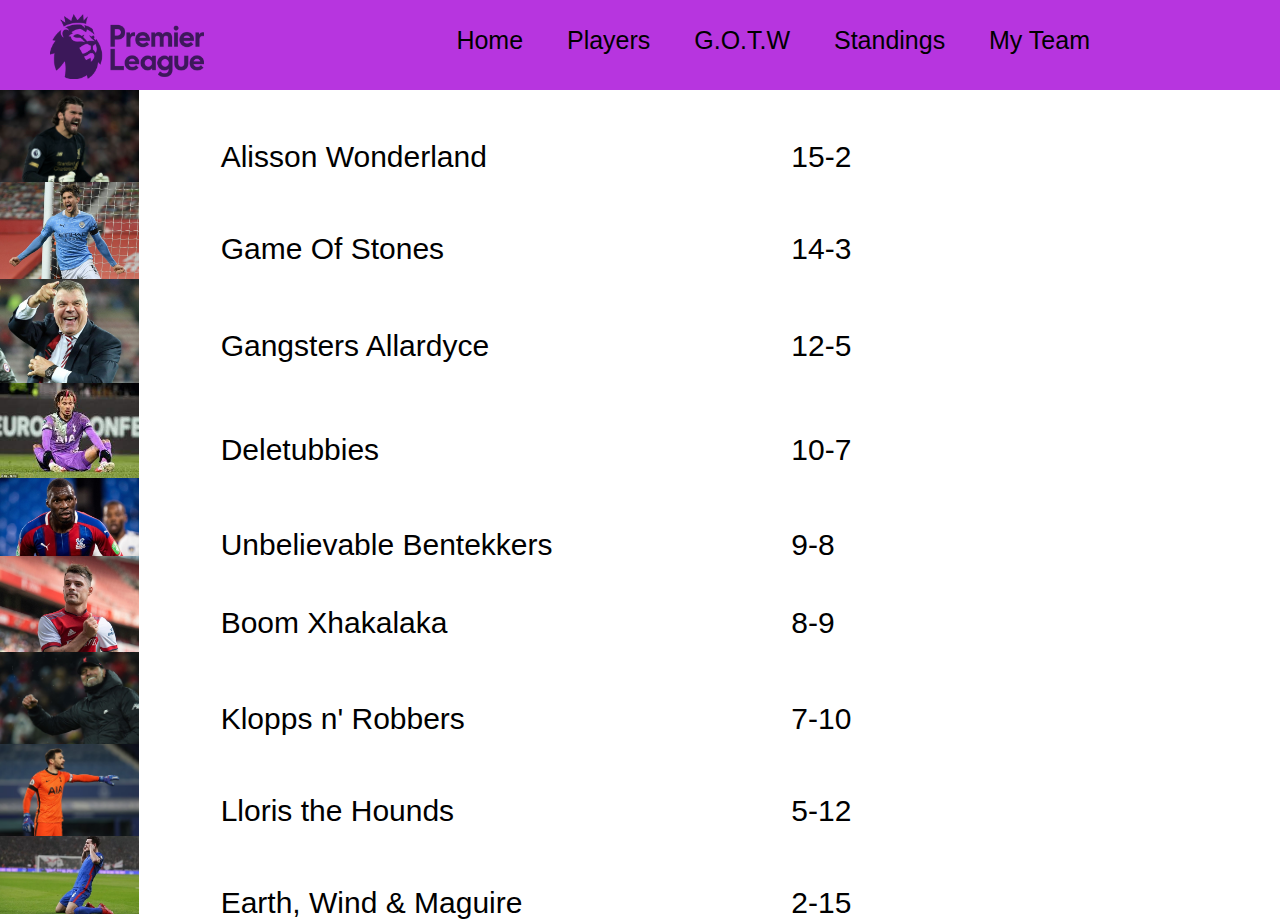
<file: standings.html>
<!DOCTYPE html><!--  This site was created in Webflow. http://www.webflow.com  -->
<!--  Last Published: Fri Dec 17 2021 18:29:46 GMT+0000 (Coordinated Universal Time)  -->
<html data-wf-page="61bbd690f4374486505b816c" data-wf-site="6191d05f9bb616aa74ad013f">
<head>
  <meta charset="utf-8">
  <title>Standings</title>
  <meta content="Standings" property="og:title">
  <meta content="Standings" property="twitter:title">
  <meta content="width=device-width, initial-scale=1" name="viewport">
  <meta content="Webflow" name="generator">
  <link href="css/normalize.css" rel="stylesheet" type="text/css">
  <link href="css/webflow.css" rel="stylesheet" type="text/css">
  <link href="css/fantasy-premiere-league.webflow.css" rel="stylesheet" type="text/css">
  <!-- [if lt IE 9]><script src="https://cdnjs.cloudflare.com/ajax/libs/html5shiv/3.7.3/html5shiv.min.js" type="text/javascript"></script><![endif] -->
  <script type="text/javascript">!function(o,c){var n=c.documentElement,t=" w-mod-";n.className+=t+"js",("ontouchstart"in o||o.DocumentTouch&&c instanceof DocumentTouch)&&(n.className+=t+"touch")}(window,document);</script>
  <link href="images/favicon.ico" rel="shortcut icon" type="image/x-icon">
  <link href="images/webclip.png" rel="apple-touch-icon">
</head>
<body>
  <div data-animation="default" data-collapse="medium" data-duration="400" data-easing="ease" data-easing2="ease" role="banner" class="navbar w-nav">
    <div class="w-container">
      <nav role="navigation" class="w-nav-menu">
        <a href="index.html" class="navbar-links w-nav-link">Home</a>
        <a href="players.html" class="navbar-links w-nav-link">Players</a>
        <a href="g-o-t-w.html" class="navbar-links w-nav-link">G.O.T.W</a>
        <a href="standings.html" aria-current="page" class="navbar-links w-nav-link w--current">Standings</a>
        <a href="my-team.html" class="navbar-links w-nav-link">My Team</a>
      </nav>
      <div class="w-nav-button">
        <div class="w-icon-nav-menu"></div>
      </div>
    </div><img src="images/Premier_League_Logo.svg.png" loading="lazy" width="154" sizes="153.984375px" srcset="images/Premier_League_Logo.svg-p-500.png 500w, images/Premier_League_Logo.svg-p-800.png 800w, images/Premier_League_Logo.svg-p-1080.png 1080w, images/Premier_League_Logo.svg.png 1200w" alt="" class="image-2">
  </div>
  <div class="w-layout-grid grid-2"><img src="images/1208837841.jpg.0.jpg" loading="lazy" width="237" id="w-node-ff802f8b-1160-4e85-9d6e-f560a7fbaa77-505b816c" alt="" class="headshot">
    <div class="players">Alisson Wonderland</div><img src="images/download.jpg" loading="lazy" width="279" id="w-node-ff802f8b-1160-4e85-9d6e-f560a7fbaa7f-505b816c" alt="" class="headshot"><img src="images/np_file_61637.jpg" loading="lazy" width="230" id="w-node-ff802f8b-1160-4e85-9d6e-f560a7fbaa81-505b816c" srcset="images/np_file_61637-p-1080.jpeg 1080w, images/np_file_61637-p-1600.jpeg 1600w, images/np_file_61637.jpg 1930w" sizes="230px" alt="" class="headshot"><img src="images/16367986114697.jpg" loading="lazy" width="246" id="w-node-ff802f8b-1160-4e85-9d6e-f560a7fbaa82-505b816c" srcset="images/16367986114697-p-500.jpeg 500w, images/16367986114697.jpg 1320w" sizes="(max-width: 479px) 100vw, 245.99609375px" alt=""><img src="images/https___paininthearsenal.com_wp-content_uploads_getty-images_2017_07_1331833048.jpg" loading="lazy" width="273" id="w-node-ff802f8b-1160-4e85-9d6e-f560a7fbaa84-505b816c" srcset="images/https___paininthearsenal.com_wp-content_uploads_getty-images_2017_07_1331833048-p-500.jpeg 500w, images/https___paininthearsenal.com_wp-content_uploads_getty-images_2017_07_1331833048-p-800.jpeg 800w, images/https___paininthearsenal.com_wp-content_uploads_getty-images_2017_07_1331833048.jpg 2000w" sizes="(max-width: 479px) 100vw, 272.98828125px" alt="" class="headshot"><img src="images/1893848-39872800-2560-1440.jpg" loading="lazy" width="240" id="w-node-ff802f8b-1160-4e85-9d6e-f560a7fbaa85-505b816c" srcset="images/1893848-39872800-2560-1440-p-1080.jpeg 1080w, images/1893848-39872800-2560-1440.jpg 1280w" sizes="240px" alt="" class="headshot"><img src="images/skysports-christian-benteke_4807848.jpg" loading="lazy" width="303" id="w-node-ff802f8b-1160-4e85-9d6e-f560a7fbaa87-505b816c" srcset="images/skysports-christian-benteke_4807848-p-500.jpeg 500w, images/skysports-christian-benteke_4807848-p-800.jpeg 800w, images/skysports-christian-benteke_4807848-p-1600.jpeg 1600w, images/skysports-christian-benteke_4807848-p-2000.jpeg 2000w, images/skysports-christian-benteke_4807848.jpg 2048w" sizes="(max-width: 479px) 100vw, 302.98828125px" alt="" class="headshot"><img src="images/1358446325.0.jpg" loading="lazy" width="228" id="w-node-ff802f8b-1160-4e85-9d6e-f560a7fbaa88-505b816c" alt="" class="headshot"><img src="images/GettyImages-1312877636.jpg" loading="lazy" width="248" id="w-node-ff802f8b-1160-4e85-9d6e-f560a7fbaa89-505b816c" alt="">
    <div class="players">15-2</div>
    <div class="players">Game Of Stones</div>
    <div class="players">14-3</div>
    <div class="players">Gangsters Allardyce</div>
    <div class="players">12-5</div>
    <div class="players">Deletubbies</div>
    <div class="players">10-7</div>
    <div class="players">Unbelievable Bentekkers</div>
    <div class="players">9-8</div>
    <div class="players">Boom Xhakalaka</div>
    <div class="players">8-9</div>
    <div class="players">Klopps n&#x27; Robbers</div>
    <div class="players">7-10</div>
    <div class="players">Lloris the Hounds</div>
    <div class="players">5-12</div>
    <div class="players">Earth, Wind &amp; Maguire</div>
    <div class="players">2-15</div>
  </div>
  <script src="https://d3e54v103j8qbb.cloudfront.net/js/jquery-3.5.1.min.dc5e7f18c8.js?site=6191d05f9bb616aa74ad013f" type="text/javascript" integrity="sha256-9/aliU8dGd2tb6OSsuzixeV4y/faTqgFtohetphbbj0=" crossorigin="anonymous"></script>
  <script src="js/webflow.js" type="text/javascript"></script>
  <!-- [if lte IE 9]><script src="https://cdnjs.cloudflare.com/ajax/libs/placeholders/3.0.2/placeholders.min.js"></script><![endif] -->
</body>
</html>
</file>
<file: css/webflow.css>
@font-face {
  font-family: 'webflow-icons';
  src: url("[data-uri]") format('truetype');
  font-weight: normal;
  font-style: normal;
}
[class^="w-icon-"],
[class*=" w-icon-"] {
  /* use !important to prevent issues with browser extensions that change fonts */
  font-family: 'webflow-icons' !important;
  speak: none;
  font-style: normal;
  font-weight: normal;
  font-variant: normal;
  text-transform: none;
  line-height: 1;
  /* Better Font Rendering =========== */
  -webkit-font-smoothing: antialiased;
  -moz-osx-font-smoothing: grayscale;
}
.w-icon-slider-right:before {
  content: "\e600";
}
.w-icon-slider-left:before {
  content: "\e601";
}
.w-icon-nav-menu:before {
  content: "\e602";
}
.w-icon-arrow-down:before,
.w-icon-dropdown-toggle:before {
  content: "\e603";
}
.w-icon-file-upload-remove:before {
  content: "\e900";
}
.w-icon-file-upload-icon:before {
  content: "\e903";
}
* {
  -webkit-box-sizing: border-box;
  -moz-box-sizing: border-box;
  box-sizing: border-box;
}
html {
  height: 100%;
}
body {
  margin: 0;
  min-height: 100%;
  background-color: #fff;
  font-family: Arial, sans-serif;
  font-size: 14px;
  line-height: 20px;
  color: #333;
}
img {
  max-width: 100%;
  vertical-align: middle;
  display: inline-block;
}
html.w-mod-touch * {
  background-attachment: scroll !important;
}
.w-block {
  display: block;
}
.w-inline-block {
  max-width: 100%;
  display: inline-block;
}
.w-clearfix:before,
.w-clearfix:after {
  content: " ";
  display: table;
  grid-column-start: 1;
  grid-row-start: 1;
  grid-column-end: 2;
  grid-row-end: 2;
}
.w-clearfix:after {
  clear: both;
}
.w-hidden {
  display: none;
}
.w-button {
  display: inline-block;
  padding: 9px 15px;
  background-color: #3898EC;
  color: white;
  border: 0;
  line-height: inherit;
  text-decoration: none;
  cursor: pointer;
  border-radius: 0;
}
input.w-button {
  -webkit-appearance: button;
}
html[data-w-dynpage] [data-w-cloak] {
  color: transparent !important;
}
.w-webflow-badge,
.w-webflow-badge * {
  position: static;
  left: auto;
  top: auto;
  right: auto;
  bottom: auto;
  z-index: auto;
  display: block;
  visibility: visible;
  overflow: visible;
  overflow-x: visible;
  overflow-y: visible;
  box-sizing: border-box;
  width: auto;
  height: auto;
  max-height: none;
  max-width: none;
  min-height: 0;
  min-width: 0;
  margin: 0;
  padding: 0;
  float: none;
  clear: none;
  border: 0 none transparent;
  border-radius: 0;
  background: none;
  background-image: none;
  background-position: 0% 0%;
  background-size: auto auto;
  background-repeat: repeat;
  background-origin: padding-box;
  background-clip: border-box;
  background-attachment: scroll;
  background-color: transparent;
  box-shadow: none;
  opacity: 1.0;
  transform: none;
  transition: none;
  direction: ltr;
  font-family: inherit;
  font-weight: inherit;
  color: inherit;
  font-size: inherit;
  line-height: inherit;
  font-style: inherit;
  font-variant: inherit;
  text-align: inherit;
  letter-spacing: inherit;
  text-decoration: inherit;
  text-indent: 0;
  text-transform: inherit;
  list-style-type: disc;
  text-shadow: none;
  font-smoothing: auto;
  vertical-align: baseline;
  cursor: inherit;
  white-space: inherit;
  word-break: normal;
  word-spacing: normal;
  word-wrap: normal;
}
.w-webflow-badge {
  position: fixed !important;
  display: inline-block !important;
  visibility: visible !important;
  opacity: 1 !important;
  z-index: 2147483647 !important;
  top: auto !important;
  right: 12px !important;
  bottom: 12px !important;
  left: auto !important;
  color: #AAADB0 !important;
  background-color: #fff !important;
  border-radius: 3px !important;
  padding: 6px 8px 6px 6px !important;
  font-size: 12px !important;
  opacity: 1.0 !important;
  line-height: 14px !important;
  text-decoration: none !important;
  transform: none !important;
  margin: 0 !important;
  width: auto !important;
  height: auto !important;
  overflow: visible !important;
  white-space: nowrap;
  box-shadow: 0 0 0 1px rgba(0, 0, 0, 0.1), 0px 1px 3px rgba(0, 0, 0, 0.1);
  cursor: pointer;
}
.w-webflow-badge > img {
  display: inline-block !important;
  visibility: visible !important;
  opacity: 1 !important;
  vertical-align: middle !important;
}
h1,
h2,
h3,
h4,
h5,
h6 {
  font-weight: bold;
  margin-bottom: 10px;
}
h1 {
  font-size: 38px;
  line-height: 44px;
  margin-top: 20px;
}
h2 {
  font-size: 32px;
  line-height: 36px;
  margin-top: 20px;
}
h3 {
  font-size: 24px;
  line-height: 30px;
  margin-top: 20px;
}
h4 {
  font-size: 18px;
  line-height: 24px;
  margin-top: 10px;
}
h5 {
  font-size: 14px;
  line-height: 20px;
  margin-top: 10px;
}
h6 {
  font-size: 12px;
  line-height: 18px;
  margin-top: 10px;
}
p {
  margin-top: 0;
  margin-bottom: 10px;
}
blockquote {
  margin: 0 0 10px 0;
  padding: 10px 20px;
  border-left: 5px solid #E2E2E2;
  font-size: 18px;
  line-height: 22px;
}
figure {
  margin: 0;
  margin-bottom: 10px;
}
figcaption {
  margin-top: 5px;
  text-align: center;
}
ul,
ol {
  margin-top: 0px;
  margin-bottom: 10px;
  padding-left: 40px;
}
.w-list-unstyled {
  padding-left: 0;
  list-style: none;
}
.w-embed:before,
.w-embed:after {
  content: " ";
  display: table;
  grid-column-start: 1;
  grid-row-start: 1;
  grid-column-end: 2;
  grid-row-end: 2;
}
.w-embed:after {
  clear: both;
}
.w-video {
  width: 100%;
  position: relative;
  padding: 0;
}
.w-video iframe,
.w-video object,
.w-video embed {
  position: absolute;
  top: 0;
  left: 0;
  width: 100%;
  height: 100%;
}
fieldset {
  padding: 0;
  margin: 0;
  border: 0;
}
button,
html input[type='button'],
input[type='reset'] {
  border: 0;
  cursor: pointer;
  -webkit-appearance: button;
}
.w-form {
  margin: 0 0 15px;
}
.w-form-done {
  display: none;
  padding: 20px;
  text-align: center;
  background-color: #dddddd;
}
.w-form-fail {
  display: none;
  margin-top: 10px;
  padding: 10px;
  background-color: #ffdede;
}
label {
  display: block;
  margin-bottom: 5px;
  font-weight: bold;
}
.w-input,
.w-select {
  display: block;
  width: 100%;
  height: 38px;
  padding: 8px 12px;
  margin-bottom: 10px;
  font-size: 14px;
  line-height: 1.428571429;
  color: #333333;
  vertical-align: middle;
  background-color: #ffffff;
  border: 1px solid #cccccc;
}
.w-input:-moz-placeholder,
.w-select:-moz-placeholder {
  color: #999;
}
.w-input::-moz-placeholder,
.w-select::-moz-placeholder {
  color: #999;
  opacity: 1;
}
.w-input:-ms-input-placeholder,
.w-select:-ms-input-placeholder {
  color: #999;
}
.w-input::-webkit-input-placeholder,
.w-select::-webkit-input-placeholder {
  color: #999;
}
.w-input:focus,
.w-select:focus {
  border-color: #3898EC;
  outline: 0;
}
.w-input[disabled],
.w-select[disabled],
.w-input[readonly],
.w-select[readonly],
fieldset[disabled] .w-input,
fieldset[disabled] .w-select {
  cursor: not-allowed;
  background-color: #eeeeee;
}
textarea.w-input,
textarea.w-select {
  height: auto;
}
.w-select {
  background-color: #f3f3f3;
}
.w-select[multiple] {
  height: auto;
}
.w-form-label {
  display: inline-block;
  cursor: pointer;
  font-weight: normal;
  margin-bottom: 0px;
}
.w-radio {
  display: block;
  margin-bottom: 5px;
  padding-left: 20px;
}
.w-radio:before,
.w-radio:after {
  content: " ";
  display: table;
  grid-column-start: 1;
  grid-row-start: 1;
  grid-column-end: 2;
  grid-row-end: 2;
}
.w-radio:after {
  clear: both;
}
.w-radio-input {
  margin: 4px 0 0;
  margin-top: 1px \9;
  line-height: normal;
  float: left;
  margin-left: -20px;
}
.w-radio-input {
  margin-top: 3px;
}
.w-file-upload {
  display: block;
  margin-bottom: 10px;
}
.w-file-upload-input {
  width: 0.1px;
  height: 0.1px;
  opacity: 0;
  overflow: hidden;
  position: absolute;
  z-index: -100;
}
.w-file-upload-default,
.w-file-upload-uploading,
.w-file-upload-success {
  display: inline-block;
  color: #333333;
}
.w-file-upload-error {
  display: block;
  margin-top: 10px;
}
.w-file-upload-default.w-hidden,
.w-file-upload-uploading.w-hidden,
.w-file-upload-error.w-hidden,
.w-file-upload-success.w-hidden {
  display: none;
}
.w-file-upload-uploading-btn {
  display: flex;
  font-size: 14px;
  font-weight: normal;
  cursor: pointer;
  margin: 0;
  padding: 8px 12px;
  border: 1px solid #cccccc;
  background-color: #fafafa;
}
.w-file-upload-file {
  display: flex;
  flex-grow: 1;
  justify-content: space-between;
  margin: 0;
  padding: 8px 9px 8px 11px;
  border: 1px solid #cccccc;
  background-color: #fafafa;
}
.w-file-upload-file-name {
  font-size: 14px;
  font-weight: normal;
  display: block;
}
.w-file-remove-link {
  margin-top: 3px;
  margin-left: 10px;
  width: auto;
  height: auto;
  padding: 3px;
  display: block;
  cursor: pointer;
}
.w-icon-file-upload-remove {
  margin: auto;
  font-size: 10px;
}
.w-file-upload-error-msg {
  display: inline-block;
  color: #ea384c;
  padding: 2px 0;
}
.w-file-upload-info {
  display: inline-block;
  line-height: 38px;
  padding: 0 12px;
}
.w-file-upload-label {
  display: inline-block;
  font-size: 14px;
  font-weight: normal;
  cursor: pointer;
  margin: 0;
  padding: 8px 12px;
  border: 1px solid #cccccc;
  background-color: #fafafa;
}
.w-icon-file-upload-icon,
.w-icon-file-upload-uploading {
  display: inline-block;
  margin-right: 8px;
  width: 20px;
}
.w-icon-file-upload-uploading {
  height: 20px;
}
.w-container {
  margin-left: auto;
  margin-right: auto;
  max-width: 940px;
}
.w-container:before,
.w-container:after {
  content: " ";
  display: table;
  grid-column-start: 1;
  grid-row-start: 1;
  grid-column-end: 2;
  grid-row-end: 2;
}
.w-container:after {
  clear: both;
}
.w-container .w-row {
  margin-left: -10px;
  margin-right: -10px;
}
.w-row:before,
.w-row:after {
  content: " ";
  display: table;
  grid-column-start: 1;
  grid-row-start: 1;
  grid-column-end: 2;
  grid-row-end: 2;
}
.w-row:after {
  clear: both;
}
.w-row .w-row {
  margin-left: 0;
  margin-right: 0;
}
.w-col {
  position: relative;
  float: left;
  width: 100%;
  min-height: 1px;
  padding-left: 10px;
  padding-right: 10px;
}
.w-col .w-col {
  padding-left: 0;
  padding-right: 0;
}
.w-col-1 {
  width: 8.33333333%;
}
.w-col-2 {
  width: 16.66666667%;
}
.w-col-3 {
  width: 25%;
}
.w-col-4 {
  width: 33.33333333%;
}
.w-col-5 {
  width: 41.66666667%;
}
.w-col-6 {
  width: 50%;
}
.w-col-7 {
  width: 58.33333333%;
}
.w-col-8 {
  width: 66.66666667%;
}
.w-col-9 {
  width: 75%;
}
.w-col-10 {
  width: 83.33333333%;
}
.w-col-11 {
  width: 91.66666667%;
}
.w-col-12 {
  width: 100%;
}
.w-hidden-main {
  display: none !important;
}
@media screen and (max-width: 991px) {
  .w-container {
    max-width: 728px;
  }
  .w-hidden-main {
    display: inherit !important;
  }
  .w-hidden-medium {
    display: none !important;
  }
  .w-col-medium-1 {
    width: 8.33333333%;
  }
  .w-col-medium-2 {
    width: 16.66666667%;
  }
  .w-col-medium-3 {
    width: 25%;
  }
  .w-col-medium-4 {
    width: 33.33333333%;
  }
  .w-col-medium-5 {
    width: 41.66666667%;
  }
  .w-col-medium-6 {
    width: 50%;
  }
  .w-col-medium-7 {
    width: 58.33333333%;
  }
  .w-col-medium-8 {
    width: 66.66666667%;
  }
  .w-col-medium-9 {
    width: 75%;
  }
  .w-col-medium-10 {
    width: 83.33333333%;
  }
  .w-col-medium-11 {
    width: 91.66666667%;
  }
  .w-col-medium-12 {
    width: 100%;
  }
  .w-col-stack {
    width: 100%;
    left: auto;
    right: auto;
  }
}
@media screen and (max-width: 767px) {
  .w-hidden-main {
    display: inherit !important;
  }
  .w-hidden-medium {
    display: inherit !important;
  }
  .w-hidden-small {
    display: none !important;
  }
  .w-row,
  .w-container .w-row {
    margin-left: 0;
    margin-right: 0;
  }
  .w-col {
    width: 100%;
    left: auto;
    right: auto;
  }
  .w-col-small-1 {
    width: 8.33333333%;
  }
  .w-col-small-2 {
    width: 16.66666667%;
  }
  .w-col-small-3 {
    width: 25%;
  }
  .w-col-small-4 {
    width: 33.33333333%;
  }
  .w-col-small-5 {
    width: 41.66666667%;
  }
  .w-col-small-6 {
    width: 50%;
  }
  .w-col-small-7 {
    width: 58.33333333%;
  }
  .w-col-small-8 {
    width: 66.66666667%;
  }
  .w-col-small-9 {
    width: 75%;
  }
  .w-col-small-10 {
    width: 83.33333333%;
  }
  .w-col-small-11 {
    width: 91.66666667%;
  }
  .w-col-small-12 {
    width: 100%;
  }
}
@media screen and (max-width: 479px) {
  .w-container {
    max-width: none;
  }
  .w-hidden-main {
    display: inherit !important;
  }
  .w-hidden-medium {
    display: inherit !important;
  }
  .w-hidden-small {
    display: inherit !important;
  }
  .w-hidden-tiny {
    display: none !important;
  }
  .w-col {
    width: 100%;
  }
  .w-col-tiny-1 {
    width: 8.33333333%;
  }
  .w-col-tiny-2 {
    width: 16.66666667%;
  }
  .w-col-tiny-3 {
    width: 25%;
  }
  .w-col-tiny-4 {
    width: 33.33333333%;
  }
  .w-col-tiny-5 {
    width: 41.66666667%;
  }
  .w-col-tiny-6 {
    width: 50%;
  }
  .w-col-tiny-7 {
    width: 58.33333333%;
  }
  .w-col-tiny-8 {
    width: 66.66666667%;
  }
  .w-col-tiny-9 {
    width: 75%;
  }
  .w-col-tiny-10 {
    width: 83.33333333%;
  }
  .w-col-tiny-11 {
    width: 91.66666667%;
  }
  .w-col-tiny-12 {
    width: 100%;
  }
}
.w-widget {
  position: relative;
}
.w-widget-map {
  width: 100%;
  height: 400px;
}
.w-widget-map label {
  width: auto;
  display: inline;
}
.w-widget-map img {
  max-width: inherit;
}
.w-widget-map .gm-style-iw {
  text-align: center;
}
.w-widget-map .gm-style-iw > button {
  display: none !important;
}
.w-widget-twitter {
  overflow: hidden;
}
.w-widget-twitter-count-shim {
  display: inline-block;
  vertical-align: top;
  position: relative;
  width: 28px;
  height: 20px;
  text-align: center;
  background: white;
  border: #758696 solid 1px;
  border-radius: 3px;
}
.w-widget-twitter-count-shim * {
  pointer-events: none;
  -webkit-user-select: none;
  -moz-user-select: none;
  -ms-user-select: none;
  user-select: none;
}
.w-widget-twitter-count-shim .w-widget-twitter-count-inner {
  position: relative;
  font-size: 15px;
  line-height: 12px;
  text-align: center;
  color: #999;
  font-family: serif;
}
.w-widget-twitter-count-shim .w-widget-twitter-count-clear {
  position: relative;
  display: block;
}
.w-widget-twitter-count-shim.w--large {
  width: 36px;
  height: 28px;
}
.w-widget-twitter-count-shim.w--large .w-widget-twitter-count-inner {
  font-size: 18px;
  line-height: 18px;
}
.w-widget-twitter-count-shim:not(.w--vertical) {
  margin-left: 5px;
  margin-right: 8px;
}
.w-widget-twitter-count-shim:not(.w--vertical).w--large {
  margin-left: 6px;
}
.w-widget-twitter-count-shim:not(.w--vertical):before,
.w-widget-twitter-count-shim:not(.w--vertical):after {
  top: 50%;
  left: 0;
  border: solid transparent;
  content: " ";
  height: 0;
  width: 0;
  position: absolute;
  pointer-events: none;
}
.w-widget-twitter-count-shim:not(.w--vertical):before {
  border-color: rgba(117, 134, 150, 0);
  border-right-color: #5d6c7b;
  border-width: 4px;
  margin-left: -9px;
  margin-top: -4px;
}
.w-widget-twitter-count-shim:not(.w--vertical).w--large:before {
  border-width: 5px;
  margin-left: -10px;
  margin-top: -5px;
}
.w-widget-twitter-count-shim:not(.w--vertical):after {
  border-color: rgba(255, 255, 255, 0);
  border-right-color: white;
  border-width: 4px;
  margin-left: -8px;
  margin-top: -4px;
}
.w-widget-twitter-count-shim:not(.w--vertical).w--large:after {
  border-width: 5px;
  margin-left: -9px;
  margin-top: -5px;
}
.w-widget-twitter-count-shim.w--vertical {
  width: 61px;
  height: 33px;
  margin-bottom: 8px;
}
.w-widget-twitter-count-shim.w--vertical:before,
.w-widget-twitter-count-shim.w--vertical:after {
  top: 100%;
  left: 50%;
  border: solid transparent;
  content: " ";
  height: 0;
  width: 0;
  position: absolute;
  pointer-events: none;
}
.w-widget-twitter-count-shim.w--vertical:before {
  border-color: rgba(117, 134, 150, 0);
  border-top-color: #5d6c7b;
  border-width: 5px;
  margin-left: -5px;
}
.w-widget-twitter-count-shim.w--vertical:after {
  border-color: rgba(255, 255, 255, 0);
  border-top-color: white;
  border-width: 4px;
  margin-left: -4px;
}
.w-widget-twitter-count-shim.w--vertical .w-widget-twitter-count-inner {
  font-size: 18px;
  line-height: 22px;
}
.w-widget-twitter-count-shim.w--vertical.w--large {
  width: 76px;
}
.w-widget-gplus {
  overflow: hidden;
}
.w-background-video {
  position: relative;
  overflow: hidden;
  height: 500px;
  color: white;
}
.w-background-video > video {
  background-size: cover;
  background-position: 50% 50%;
  position: absolute;
  margin: auto;
  width: 100%;
  height: 100%;
  right: -100%;
  bottom: -100%;
  top: -100%;
  left: -100%;
  object-fit: cover;
  z-index: -100;
}
.w-background-video > video::-webkit-media-controls-start-playback-button {
  display: none !important;
  -webkit-appearance: none;
}
.w-slider {
  position: relative;
  height: 300px;
  text-align: center;
  background: #dddddd;
  clear: both;
  -webkit-tap-highlight-color: rgba(0, 0, 0, 0);
  tap-highlight-color: rgba(0, 0, 0, 0);
}
.w-slider-mask {
  position: relative;
  display: block;
  overflow: hidden;
  z-index: 1;
  left: 0;
  right: 0;
  height: 100%;
  white-space: nowrap;
}
.w-slide {
  position: relative;
  display: inline-block;
  vertical-align: top;
  width: 100%;
  height: 100%;
  white-space: normal;
  text-align: left;
}
.w-slider-nav {
  position: absolute;
  z-index: 2;
  top: auto;
  right: 0;
  bottom: 0;
  left: 0;
  margin: auto;
  padding-top: 10px;
  height: 40px;
  text-align: center;
  -webkit-tap-highlight-color: rgba(0, 0, 0, 0);
  tap-highlight-color: rgba(0, 0, 0, 0);
}
.w-slider-nav.w-round > div {
  border-radius: 100%;
}
.w-slider-nav.w-num > div {
  width: auto;
  height: auto;
  padding: 0.2em 0.5em;
  font-size: inherit;
  line-height: inherit;
}
.w-slider-nav.w-shadow > div {
  box-shadow: 0 0 3px rgba(51, 51, 51, 0.4);
}
.w-slider-nav-invert {
  color: #fff;
}
.w-slider-nav-invert > div {
  background-color: rgba(34, 34, 34, 0.4);
}
.w-slider-nav-invert > div.w-active {
  background-color: #222;
}
.w-slider-dot {
  position: relative;
  display: inline-block;
  width: 1em;
  height: 1em;
  background-color: rgba(255, 255, 255, 0.4);
  cursor: pointer;
  margin: 0 3px 0.5em;
  transition: background-color 100ms, color 100ms;
}
.w-slider-dot.w-active {
  background-color: #fff;
}
.w-slider-dot:focus {
  outline: none;
  box-shadow: 0px 0px 0px 2px #fff;
}
.w-slider-dot:focus.w-active {
  box-shadow: none;
}
.w-slider-arrow-left,
.w-slider-arrow-right {
  position: absolute;
  width: 80px;
  top: 0;
  right: 0;
  bottom: 0;
  left: 0;
  margin: auto;
  cursor: pointer;
  overflow: hidden;
  color: white;
  font-size: 40px;
  -webkit-tap-highlight-color: rgba(0, 0, 0, 0);
  tap-highlight-color: rgba(0, 0, 0, 0);
  -webkit-user-select: none;
  -moz-user-select: none;
  -ms-user-select: none;
  user-select: none;
}
.w-slider-arrow-left [class^='w-icon-'],
.w-slider-arrow-right [class^='w-icon-'],
.w-slider-arrow-left [class*=' w-icon-'],
.w-slider-arrow-right [class*=' w-icon-'] {
  position: absolute;
}
.w-slider-arrow-left:focus,
.w-slider-arrow-right:focus {
  outline: 0;
}
.w-slider-arrow-left {
  z-index: 3;
  right: auto;
}
.w-slider-arrow-right {
  z-index: 4;
  left: auto;
}
.w-icon-slider-left,
.w-icon-slider-right {
  top: 0;
  right: 0;
  bottom: 0;
  left: 0;
  margin: auto;
  width: 1em;
  height: 1em;
}
.w-slider-aria-label {
  border: 0;
  clip: rect(0 0 0 0);
  height: 1px;
  margin: -1px;
  overflow: hidden;
  padding: 0;
  position: absolute;
  width: 1px;
}
.w-slider-force-show {
  display: block !important;
}
.w-dropdown {
  display: inline-block;
  position: relative;
  text-align: left;
  margin-left: auto;
  margin-right: auto;
  z-index: 900;
}
.w-dropdown-btn,
.w-dropdown-toggle,
.w-dropdown-link {
  position: relative;
  vertical-align: top;
  text-decoration: none;
  color: #222222;
  padding: 20px;
  text-align: left;
  margin-left: auto;
  margin-right: auto;
  white-space: nowrap;
}
.w-dropdown-toggle {
  -webkit-user-select: none;
  -moz-user-select: none;
  -ms-user-select: none;
  user-select: none;
  display: inline-block;
  cursor: pointer;
  padding-right: 40px;
}
.w-dropdown-toggle:focus {
  outline: 0;
}
.w-icon-dropdown-toggle {
  position: absolute;
  top: 0;
  right: 0;
  bottom: 0;
  margin: auto;
  margin-right: 20px;
  width: 1em;
  height: 1em;
}
.w-dropdown-list {
  position: absolute;
  background: #dddddd;
  display: none;
  min-width: 100%;
}
.w-dropdown-list.w--open {
  display: block;
}
.w-dropdown-link {
  padding: 10px 20px;
  display: block;
  color: #222222;
}
.w-dropdown-link.w--current {
  color: #0082f3;
}
.w-dropdown-link:focus {
  outline: 0;
}
@media screen and (max-width: 767px) {
  .w-nav-brand {
    padding-left: 10px;
  }
}
/**
 * ## Note
 * Safari (on both iOS and OS X) does not handle viewport units (vh, vw) well.
 * For example percentage units do not work on descendants of elements that
 * have any dimensions expressed in viewport units. It also doesn’t handle them at
 * all in `calc()`.
 */
/**
 * Wrapper around all lightbox elements
 *
 * 1. Since the lightbox can receive focus, IE also gives it an outline.
 * 2. Fixes flickering on Chrome when a transition is in progress
 *    underneath the lightbox.
 */
.w-lightbox-backdrop {
  color: #000;
  cursor: auto;
  font-family: serif;
  font-size: medium;
  font-style: normal;
  font-variant: normal;
  font-weight: normal;
  letter-spacing: normal;
  line-height: normal;
  list-style: disc;
  text-align: start;
  text-indent: 0;
  text-shadow: none;
  text-transform: none;
  visibility: visible;
  white-space: normal;
  word-break: normal;
  word-spacing: normal;
  word-wrap: normal;
  position: fixed;
  top: 0;
  right: 0;
  bottom: 0;
  left: 0;
  color: #fff;
  font-family: "Helvetica Neue", Helvetica, Ubuntu, "Segoe UI", Verdana, sans-serif;
  font-size: 17px;
  line-height: 1.2;
  font-weight: 300;
  text-align: center;
  background: rgba(0, 0, 0, 0.9);
  z-index: 2000;
  outline: 0;
  /* 1 */
  opacity: 0;
  -webkit-user-select: none;
  -moz-user-select: none;
  -ms-user-select: none;
  -webkit-tap-highlight-color: transparent;
  -webkit-transform: translate(0, 0);
  /* 2 */
}
/**
 * Neat trick to bind the rubberband effect to our canvas instead of the whole
 * document on iOS. It also prevents a bug that causes the document underneath to scroll.
 */
.w-lightbox-backdrop,
.w-lightbox-container {
  height: 100%;
  overflow: auto;
  -webkit-overflow-scrolling: touch;
}
.w-lightbox-content {
  position: relative;
  height: 100vh;
  overflow: hidden;
}
.w-lightbox-view {
  position: absolute;
  width: 100vw;
  height: 100vh;
  opacity: 0;
}
.w-lightbox-view:before {
  content: "";
  height: 100vh;
}
/* .w-lightbox-content */
.w-lightbox-group,
.w-lightbox-group .w-lightbox-view,
.w-lightbox-group .w-lightbox-view:before {
  height: 86vh;
}
.w-lightbox-frame,
.w-lightbox-view:before {
  display: inline-block;
  vertical-align: middle;
}
/*
 * 1. Remove default margin set by user-agent on the <figure> element.
 */
.w-lightbox-figure {
  position: relative;
  margin: 0;
  /* 1 */
}
.w-lightbox-group .w-lightbox-figure {
  cursor: pointer;
}
/**
 * IE adds image dimensions as width and height attributes on the IMG tag,
 * but we need both width and height to be set to auto to enable scaling.
 */
.w-lightbox-img {
  width: auto;
  height: auto;
  max-width: none;
}
/**
 * 1. Reset if style is set by user on "All Images"
 */
.w-lightbox-image {
  display: block;
  float: none;
  /* 1 */
  max-width: 100vw;
  max-height: 100vh;
}
.w-lightbox-group .w-lightbox-image {
  max-height: 86vh;
}
.w-lightbox-caption {
  position: absolute;
  right: 0;
  bottom: 0;
  left: 0;
  padding: .5em 1em;
  background: rgba(0, 0, 0, 0.4);
  text-align: left;
  text-overflow: ellipsis;
  white-space: nowrap;
  overflow: hidden;
}
.w-lightbox-embed {
  position: absolute;
  top: 0;
  right: 0;
  bottom: 0;
  left: 0;
  width: 100%;
  height: 100%;
}
.w-lightbox-control {
  position: absolute;
  top: 0;
  width: 4em;
  background-size: 24px;
  background-repeat: no-repeat;
  background-position: center;
  cursor: pointer;
  -webkit-transition: all .3s;
  transition: all .3s;
}
.w-lightbox-left {
  display: none;
  bottom: 0;
  left: 0;
  /* <svg xmlns="http://www.w3.org/2000/svg" viewBox="-20 0 24 40" width="24" height="40"><g transform="rotate(45)"><path d="m0 0h5v23h23v5h-28z" opacity=".4"/><path d="m1 1h3v23h23v3h-26z" fill="#fff"/></g></svg> */
  background-image: url("[data-uri]");
}
.w-lightbox-right {
  display: none;
  right: 0;
  bottom: 0;
  /* <svg xmlns="http://www.w3.org/2000/svg" viewBox="-4 0 24 40" width="24" height="40"><g transform="rotate(45)"><path d="m0-0h28v28h-5v-23h-23z" opacity=".4"/><path d="m1 1h26v26h-3v-23h-23z" fill="#fff"/></g></svg> */
  background-image: url("[data-uri]");
}
/*
 * Without specifying the with and height inside the SVG, all versions of IE render the icon too small.
 * The bug does not seem to manifest itself if the elements are tall enough such as the above arrows.
 * (http://stackoverflow.com/questions/16092114/background-size-differs-in-internet-explorer)
 */
.w-lightbox-close {
  right: 0;
  height: 2.6em;
  /* <svg xmlns="http://www.w3.org/2000/svg" viewBox="-4 0 18 17" width="18" height="17"><g transform="rotate(45)"><path d="m0 0h7v-7h5v7h7v5h-7v7h-5v-7h-7z" opacity=".4"/><path d="m1 1h7v-7h3v7h7v3h-7v7h-3v-7h-7z" fill="#fff"/></g></svg> */
  background-image: url("[data-uri]");
  background-size: 18px;
}
/**
 * 1. All IE versions add extra space at the bottom without this.
 */
.w-lightbox-strip {
  position: absolute;
  bottom: 0;
  left: 0;
  right: 0;
  padding: 0 1vh;
  line-height: 0;
  /* 1 */
  white-space: nowrap;
  overflow-x: auto;
  overflow-y: hidden;
}
/*
 * 1. We use content-box to avoid having to do `width: calc(10vh + 2vw)`
 *    which doesn’t work in Safari anyway.
 * 2. Chrome renders images pixelated when switching to GPU. Making sure
 *    the parent is also rendered on the GPU (by setting translate3d for
 *    example) fixes this behavior.
 */
.w-lightbox-item {
  display: inline-block;
  width: 10vh;
  padding: 2vh 1vh;
  box-sizing: content-box;
  /* 1 */
  cursor: pointer;
  -webkit-transform: translate3d(0, 0, 0);
  /* 2 */
}
.w-lightbox-active {
  opacity: .3;
}
.w-lightbox-thumbnail {
  position: relative;
  height: 10vh;
  background: #222;
  overflow: hidden;
}
.w-lightbox-thumbnail-image {
  position: absolute;
  top: 0;
  left: 0;
}
.w-lightbox-thumbnail .w-lightbox-tall {
  top: 50%;
  width: 100%;
  -webkit-transform: translate(0, -50%);
  -ms-transform: translate(0, -50%);
  transform: translate(0, -50%);
}
.w-lightbox-thumbnail .w-lightbox-wide {
  left: 50%;
  height: 100%;
  -webkit-transform: translate(-50%, 0);
  -ms-transform: translate(-50%, 0);
  transform: translate(-50%, 0);
}
/*
 * Spinner
 *
 * Absolute pixel values are used to avoid rounding errors that would cause
 * the white spinning element to be misaligned with the track.
 */
.w-lightbox-spinner {
  position: absolute;
  top: 50%;
  left: 50%;
  box-sizing: border-box;
  width: 40px;
  height: 40px;
  margin-top: -20px;
  margin-left: -20px;
  border: 5px solid rgba(0, 0, 0, 0.4);
  border-radius: 50%;
  -webkit-animation: spin .8s infinite linear;
  animation: spin .8s infinite linear;
}
.w-lightbox-spinner:after {
  content: "";
  position: absolute;
  top: -4px;
  right: -4px;
  bottom: -4px;
  left: -4px;
  border: 3px solid transparent;
  border-bottom-color: #fff;
  border-radius: 50%;
}
/*
 * Utility classes
 */
.w-lightbox-hide {
  display: none;
}
.w-lightbox-noscroll {
  overflow: hidden;
}
@media (min-width: 768px) {
  .w-lightbox-content {
    height: 96vh;
    margin-top: 2vh;
  }
  .w-lightbox-view,
  .w-lightbox-view:before {
    height: 96vh;
  }
  /* .w-lightbox-content */
  .w-lightbox-group,
  .w-lightbox-group .w-lightbox-view,
  .w-lightbox-group .w-lightbox-view:before {
    height: 84vh;
  }
  .w-lightbox-image {
    max-width: 96vw;
    max-height: 96vh;
  }
  .w-lightbox-group .w-lightbox-image {
    max-width: 82.3vw;
    max-height: 84vh;
  }
  .w-lightbox-left,
  .w-lightbox-right {
    display: block;
    opacity: .5;
  }
  .w-lightbox-close {
    opacity: .8;
  }
  .w-lightbox-control:hover {
    opacity: 1;
  }
}
.w-lightbox-inactive,
.w-lightbox-inactive:hover {
  opacity: 0;
}
.w-richtext:before,
.w-richtext:after {
  content: " ";
  display: table;
  grid-column-start: 1;
  grid-row-start: 1;
  grid-column-end: 2;
  grid-row-end: 2;
}
.w-richtext:after {
  clear: both;
}
.w-richtext[contenteditable="true"]:before,
.w-richtext[contenteditable="true"]:after {
  white-space: initial;
}
.w-richtext ol,
.w-richtext ul {
  overflow: hidden;
}
.w-richtext .w-richtext-figure-selected.w-richtext-figure-type-video div:after,
.w-richtext .w-richtext-figure-selected[data-rt-type="video"] div:after {
  outline: 2px solid #2895f7;
}
.w-richtext .w-richtext-figure-selected.w-richtext-figure-type-image div,
.w-richtext .w-richtext-figure-selected[data-rt-type="image"] div {
  outline: 2px solid #2895f7;
}
.w-richtext figure.w-richtext-figure-type-video > div:after,
.w-richtext figure[data-rt-type="video"] > div:after {
  content: '';
  position: absolute;
  display: none;
  left: 0;
  top: 0;
  right: 0;
  bottom: 0;
}
.w-richtext figure {
  position: relative;
  max-width: 60%;
}
.w-richtext figure > div:before {
  cursor: default!important;
}
.w-richtext figure img {
  width: 100%;
}
.w-richtext figure figcaption.w-richtext-figcaption-placeholder {
  opacity: 0.6;
}
.w-richtext figure div {
  /* fix incorrectly sized selection border in the data manager */
  font-size: 0px;
  color: transparent;
}
.w-richtext figure.w-richtext-figure-type-image,
.w-richtext figure[data-rt-type="image"] {
  display: table;
}
.w-richtext figure.w-richtext-figure-type-image > div,
.w-richtext figure[data-rt-type="image"] > div {
  display: inline-block;
}
.w-richtext figure.w-richtext-figure-type-image > figcaption,
.w-richtext figure[data-rt-type="image"] > figcaption {
  display: table-caption;
  caption-side: bottom;
}
.w-richtext figure.w-richtext-figure-type-video,
.w-richtext figure[data-rt-type="video"] {
  width: 60%;
  height: 0;
}
.w-richtext figure.w-richtext-figure-type-video iframe,
.w-richtext figure[data-rt-type="video"] iframe {
  position: absolute;
  top: 0;
  left: 0;
  width: 100%;
  height: 100%;
}
.w-richtext figure.w-richtext-figure-type-video > div,
.w-richtext figure[data-rt-type="video"] > div {
  width: 100%;
}
.w-richtext figure.w-richtext-align-center {
  margin-right: auto;
  margin-left: auto;
  clear: both;
}
.w-richtext figure.w-richtext-align-center.w-richtext-figure-type-image > div,
.w-richtext figure.w-richtext-align-center[data-rt-type="image"] > div {
  max-width: 100%;
}
.w-richtext figure.w-richtext-align-normal {
  clear: both;
}
.w-richtext figure.w-richtext-align-fullwidth {
  width: 100%;
  max-width: 100%;
  text-align: center;
  clear: both;
  display: block;
  margin-right: auto;
  margin-left: auto;
}
.w-richtext figure.w-richtext-align-fullwidth > div {
  display: inline-block;
  /* padding-bottom is used for aspect ratios in video figures
      we want the div to inherit that so hover/selection borders in the designer-canvas
      fit right*/
  padding-bottom: inherit;
}
.w-richtext figure.w-richtext-align-fullwidth > figcaption {
  display: block;
}
.w-richtext figure.w-richtext-align-floatleft {
  float: left;
  margin-right: 15px;
  clear: none;
}
.w-richtext figure.w-richtext-align-floatright {
  float: right;
  margin-left: 15px;
  clear: none;
}
.w-nav {
  position: relative;
  background: #dddddd;
  z-index: 1000;
}
.w-nav:before,
.w-nav:after {
  content: " ";
  display: table;
  grid-column-start: 1;
  grid-row-start: 1;
  grid-column-end: 2;
  grid-row-end: 2;
}
.w-nav:after {
  clear: both;
}
.w-nav-brand {
  position: relative;
  float: left;
  text-decoration: none;
  color: #333333;
}
.w-nav-link {
  position: relative;
  display: inline-block;
  vertical-align: top;
  text-decoration: none;
  color: #222222;
  padding: 20px;
  text-align: left;
  margin-left: auto;
  margin-right: auto;
}
.w-nav-link.w--current {
  color: #0082f3;
}
.w-nav-menu {
  position: relative;
  float: right;
}
[data-nav-menu-open] {
  display: block !important;
  position: absolute;
  top: 100%;
  left: 0;
  right: 0;
  background: #C8C8C8;
  text-align: center;
  overflow: visible;
  min-width: 200px;
}
.w--nav-link-open {
  display: block;
  position: relative;
}
.w-nav-overlay {
  position: absolute;
  overflow: hidden;
  display: none;
  top: 100%;
  left: 0;
  right: 0;
  width: 100%;
}
.w-nav-overlay [data-nav-menu-open] {
  top: 0;
}
.w-nav[data-animation="over-left"] .w-nav-overlay {
  width: auto;
}
.w-nav[data-animation="over-left"] .w-nav-overlay,
.w-nav[data-animation="over-left"] [data-nav-menu-open] {
  right: auto;
  z-index: 1;
  top: 0;
}
.w-nav[data-animation="over-right"] .w-nav-overlay {
  width: auto;
}
.w-nav[data-animation="over-right"] .w-nav-overlay,
.w-nav[data-animation="over-right"] [data-nav-menu-open] {
  left: auto;
  z-index: 1;
  top: 0;
}
.w-nav-button {
  position: relative;
  float: right;
  padding: 18px;
  font-size: 24px;
  display: none;
  cursor: pointer;
  -webkit-tap-highlight-color: rgba(0, 0, 0, 0);
  tap-highlight-color: rgba(0, 0, 0, 0);
  -webkit-user-select: none;
  -moz-user-select: none;
  -ms-user-select: none;
  user-select: none;
}
.w-nav-button:focus {
  outline: 0;
}
.w-nav-button.w--open {
  background-color: #C8C8C8;
  color: white;
}
.w-nav[data-collapse="all"] .w-nav-menu {
  display: none;
}
.w-nav[data-collapse="all"] .w-nav-button {
  display: block;
}
.w--nav-dropdown-open {
  display: block;
}
.w--nav-dropdown-toggle-open {
  display: block;
}
.w--nav-dropdown-list-open {
  position: static;
}
@media screen and (max-width: 991px) {
  .w-nav[data-collapse="medium"] .w-nav-menu {
    display: none;
  }
  .w-nav[data-collapse="medium"] .w-nav-button {
    display: block;
  }
}
@media screen and (max-width: 767px) {
  .w-nav[data-collapse="small"] .w-nav-menu {
    display: none;
  }
  .w-nav[data-collapse="small"] .w-nav-button {
    display: block;
  }
  .w-nav-brand {
    padding-left: 10px;
  }
}
@media screen and (max-width: 479px) {
  .w-nav[data-collapse="tiny"] .w-nav-menu {
    display: none;
  }
  .w-nav[data-collapse="tiny"] .w-nav-button {
    display: block;
  }
}
.w-tabs {
  position: relative;
}
.w-tabs:before,
.w-tabs:after {
  content: " ";
  display: table;
  grid-column-start: 1;
  grid-row-start: 1;
  grid-column-end: 2;
  grid-row-end: 2;
}
.w-tabs:after {
  clear: both;
}
.w-tab-menu {
  position: relative;
}
.w-tab-link {
  position: relative;
  display: inline-block;
  vertical-align: top;
  text-decoration: none;
  padding: 9px 30px;
  text-align: left;
  cursor: pointer;
  color: #222222;
  background-color: #dddddd;
}
.w-tab-link.w--current {
  background-color: #C8C8C8;
}
.w-tab-link:focus {
  outline: 0;
}
.w-tab-content {
  position: relative;
  display: block;
  overflow: hidden;
}
.w-tab-pane {
  position: relative;
  display: none;
}
.w--tab-active {
  display: block;
}
@media screen and (max-width: 479px) {
  .w-tab-link {
    display: block;
  }
}
.w-ix-emptyfix:after {
  content: "";
}
@keyframes spin {
  0% {
    transform: rotate(0deg);
  }
  100% {
    transform: rotate(360deg);
  }
}
.w-dyn-empty {
  padding: 10px;
  background-color: #dddddd;
}
.w-dyn-hide {
  display: none !important;
}
.w-dyn-bind-empty {
  display: none !important;
}
.w-condition-invisible {
  display: none !important;
}
</file>
<file: css/fantasy-premiere-league.webflow.css>
.w-layout-grid {
  display: -ms-grid;
  display: grid;
  grid-auto-columns: 1fr;
  -ms-grid-columns: 1fr 1fr;
  grid-template-columns: 1fr 1fr;
  -ms-grid-rows: auto auto;
  grid-template-rows: auto auto;
  grid-row-gap: 16px;
  grid-column-gap: 16px;
}

.navbar {
  position: static;
  bottom: auto;
  display: block;
  margin-top: 0px;
  margin-bottom: 0px;
  padding-top: 0px;
  padding-right: 0px;
  padding-bottom: 0px;
  -webkit-box-orient: vertical;
  -webkit-box-direction: normal;
  -webkit-flex-direction: column;
  -ms-flex-direction: column;
  flex-direction: column;
  -webkit-box-pack: end;
  -webkit-justify-content: flex-end;
  -ms-flex-pack: end;
  justify-content: flex-end;
  -webkit-box-align: end;
  -webkit-align-items: flex-end;
  -ms-flex-align: end;
  align-items: flex-end;
  background-color: #b735df;
}

.image {
  width: 10px;
}

.image-2 {
  margin-top: -70px;
  margin-left: 50px;
  padding: 0px;
}

.navbar-links {
  margin-top: 0px;
  padding-top: 30px;
  background-color: #b735df;
  font-family: Arial, 'Helvetica Neue', Helvetica, sans-serif;
  color: #000;
  font-size: 25px;
  font-style: normal;
  text-decoration: none;
  background-clip: border-box;
  -webkit-text-fill-color: inherit;
}

.navbar-links.w--current {
  font-family: Arial, 'Helvetica Neue', Helvetica, sans-serif;
  color: #000;
}

.grid {
  margin-top: 25px;
  -ms-grid-columns: 0.25fr 1fr 1fr;
  grid-template-columns: 0.25fr 1fr 1fr;
  -ms-grid-rows: auto auto auto auto auto auto auto auto auto auto auto auto auto;
  grid-template-rows: auto auto auto auto auto auto auto auto auto auto auto auto auto;
}

.image-3 {
  width: 160px;
}

.image-4 {
  width: 160px;
}

.image-5 {
  width: 160px;
}

.headshot {
  min-width: 120px;
}

.grid-2 {
  grid-row-gap: 0px;
  grid-template-areas: ". . ."
    ". . ."
    ". . ."
    ". . ."
    ". . ."
    ". . ."
    ". . ."
    ". . ."
    ". . ."
    "Area Area-2 Area-3"
    "Area-5 Area-6 Area-4";
  -ms-grid-columns: 0.25fr 1fr 1fr;
  grid-template-columns: 0.25fr 1fr 1fr;
  -ms-grid-rows: 0.25fr 0px auto 0px auto 0px auto 0px auto 0px auto 0px auto 0px auto;
  grid-template-rows: 0.25fr auto auto auto auto auto auto auto;
  background-color: #fff;
}

.players {
  margin-top: 57px;
  margin-right: 0px;
  margin-left: -39px;
  padding-right: 0px;
  padding-left: 105px;
  font-family: Arial, 'Helvetica Neue', Helvetica, sans-serif;
  color: #000;
  font-size: 30px;
  font-style: normal;
  text-align: left;
  text-decoration: none;
}

.grid-3 {
  margin-top: 40px;
  -ms-grid-columns: 1fr 1fr 1fr;
  grid-template-columns: 1fr 1fr 1fr;
  -ms-grid-rows: auto auto auto auto auto auto auto auto auto auto;
  grid-template-rows: auto auto auto auto auto auto auto auto auto auto;
}

.text-block {
  font-family: Arial, 'Helvetica Neue', Helvetica, sans-serif;
  color: #000;
  font-size: 30px;
  font-style: normal;
  text-align: center;
}

.text-block-2 {
  color: #000;
  font-size: 30px;
  text-align: center;
}

.utility-page-wrap {
  display: -webkit-box;
  display: -webkit-flex;
  display: -ms-flexbox;
  display: flex;
  width: 100vw;
  height: 100vh;
  max-height: 100%;
  max-width: 100%;
  -webkit-box-pack: center;
  -webkit-justify-content: center;
  -ms-flex-pack: center;
  justify-content: center;
  -webkit-box-align: center;
  -webkit-align-items: center;
  -ms-flex-align: center;
  align-items: center;
}

.utility-page-content {
  display: -webkit-box;
  display: -webkit-flex;
  display: -ms-flexbox;
  display: flex;
  width: 260px;
  -webkit-box-orient: vertical;
  -webkit-box-direction: normal;
  -webkit-flex-direction: column;
  -ms-flex-direction: column;
  flex-direction: column;
  text-align: center;
}

.utility-page-form {
  display: -webkit-box;
  display: -webkit-flex;
  display: -ms-flexbox;
  display: flex;
  -webkit-box-orient: vertical;
  -webkit-box-direction: normal;
  -webkit-flex-direction: column;
  -ms-flex-direction: column;
  flex-direction: column;
  -webkit-box-align: stretch;
  -webkit-align-items: stretch;
  -ms-flex-align: stretch;
  align-items: stretch;
}

.grid-4 {
  grid-row-gap: 16px;
  grid-template-areas: "Area-2"
    "Area";
  -ms-grid-rows: minmax(150px, 1fr) 16px 150px 16px 150px 16px 150px 16px 150px 16px 150px 16px 150px 16px 150px 16px 150px 16px 125px;
  grid-template-rows: minmax(150px, 1fr) 150px 150px 150px 150px 150px 150px 150px 150px 125px;
}

.grid-5 {
  -ms-grid-columns: 1fr;
  grid-template-columns: 1fr;
  -ms-grid-rows: auto;
  grid-template-rows: auto;
}

@media screen and (max-width: 991px) {
  .players {
    font-size: 20px;
  }
}

@media screen and (max-width: 767px) {
  .players {
    font-size: 15px;
  }
}

#w-node-c082b957-8a61-c57d-1e57-40ba601e648d-b7ad0140 {
  -ms-grid-column: 1;
  grid-column-start: 1;
  -ms-grid-column-span: 1;
  grid-column-end: 2;
  -ms-grid-row: 1;
  grid-row-start: 1;
  -ms-grid-row-span: 1;
  grid-row-end: 2;
}

#w-node-_124256be-9a96-8964-3f82-5480b7f1bd74-b7ad0140 {
  -ms-grid-column: 1;
  grid-column-start: 1;
  -ms-grid-column-span: 1;
  grid-column-end: 2;
  -ms-grid-row: 4;
  grid-row-start: 4;
  -ms-grid-row-span: 1;
  grid-row-end: 5;
}

#w-node-_72bec063-8b54-1dcd-8f57-824b1ce2de1c-b7ad0140 {
  -ms-grid-column: 1;
  grid-column-start: 1;
  -ms-grid-column-span: 1;
  grid-column-end: 2;
  -ms-grid-row: 2;
  grid-row-start: 2;
  -ms-grid-row-span: 1;
  grid-row-end: 3;
}

#w-node-b59d0196-6b92-b9ba-f03d-25820a0b855d-b7ad0140 {
  -ms-grid-column: 1;
  grid-column-start: 1;
  -ms-grid-column-span: 1;
  grid-column-end: 2;
  -ms-grid-row: 6;
  grid-row-start: 6;
  -ms-grid-row-span: 1;
  grid-row-end: 7;
}

#w-node-_7ef4e99a-1630-a40b-63dd-f4d0a18bb0b3-b7ad0140 {
  -ms-grid-column: 1;
  grid-column-start: 1;
  -ms-grid-column-span: 1;
  grid-column-end: 2;
  -ms-grid-row: 3;
  grid-row-start: 3;
  -ms-grid-row-span: 1;
  grid-row-end: 4;
}

#w-node-_8bab8d44-3c1e-222c-ba71-67a6b7aa2a01-b7ad0140 {
  -ms-grid-column: 1;
  grid-column-start: 1;
  -ms-grid-column-span: 1;
  grid-column-end: 2;
  -ms-grid-row: 5;
  grid-row-start: 5;
  -ms-grid-row-span: 1;
  grid-row-end: 6;
}

#w-node-b84783b5-493d-fb34-d81b-1c23af8a8e82-b7ad0140 {
  -ms-grid-column: 1;
  grid-column-start: 1;
  -ms-grid-column-span: 1;
  grid-column-end: 2;
  -ms-grid-row: 7;
  grid-row-start: 7;
  -ms-grid-row-span: 2;
  grid-row-end: 9;
}

#w-node-a3d8f512-02d7-7b50-35c0-98679827b721-b7ad0140 {
  -ms-grid-column: 1;
  grid-column-start: 1;
  -ms-grid-column-span: 1;
  grid-column-end: 2;
  -ms-grid-row: 1;
  grid-row-start: 1;
  -ms-grid-row-span: 1;
  grid-row-end: 2;
}

#w-node-a3d8f512-02d7-7b50-35c0-98679827b724-b7ad0140 {
  -ms-grid-column: 1;
  grid-column-start: 1;
  -ms-grid-column-span: 1;
  grid-column-end: 2;
  -ms-grid-row: 4;
  grid-row-start: 4;
  -ms-grid-row-span: 1;
  grid-row-end: 5;
}

#w-node-a3d8f512-02d7-7b50-35c0-98679827b725-b7ad0140 {
  -ms-grid-column: 1;
  grid-column-start: 1;
  -ms-grid-column-span: 1;
  grid-column-end: 2;
  -ms-grid-row: 2;
  grid-row-start: 2;
  -ms-grid-row-span: 1;
  grid-row-end: 3;
}

#w-node-a3d8f512-02d7-7b50-35c0-98679827b726-b7ad0140 {
  -ms-grid-column: 1;
  grid-column-start: 1;
  -ms-grid-column-span: 1;
  grid-column-end: 2;
  -ms-grid-row: 6;
  grid-row-start: 6;
  -ms-grid-row-span: 1;
  grid-row-end: 7;
}

#w-node-a3d8f512-02d7-7b50-35c0-98679827b727-b7ad0140 {
  -ms-grid-column: 1;
  grid-column-start: 1;
  -ms-grid-column-span: 1;
  grid-column-end: 2;
  -ms-grid-row: 3;
  grid-row-start: 3;
  -ms-grid-row-span: 1;
  grid-row-end: 4;
}

#w-node-a3d8f512-02d7-7b50-35c0-98679827b728-b7ad0140 {
  -ms-grid-column: 1;
  grid-column-start: 1;
  -ms-grid-column-span: 1;
  grid-column-end: 2;
  -ms-grid-row: 5;
  grid-row-start: 5;
  -ms-grid-row-span: 1;
  grid-row-end: 6;
}

#w-node-a3d8f512-02d7-7b50-35c0-98679827b729-b7ad0140 {
  -ms-grid-column: 1;
  grid-column-start: 1;
  -ms-grid-column-span: 1;
  grid-column-end: 2;
  -ms-grid-row: 7;
  grid-row-start: 7;
  -ms-grid-row-span: 2;
  grid-row-end: 9;
}

#w-node-bee009f8-cdb9-f24a-b68e-573f921c027d-da6a7061 {
  -ms-grid-column: 1;
  grid-column-start: 1;
  -ms-grid-column-span: 1;
  grid-column-end: 2;
  -ms-grid-row: 1;
  grid-row-start: 1;
  -ms-grid-row-span: 1;
  grid-row-end: 2;
  -ms-grid-column-align: end;
  justify-self: end;
}

#w-node-f0ec3fd7-77b0-1de8-b39e-26f27a110634-da6a7061 {
  -ms-grid-column-align: center;
  justify-self: center;
}

#w-node-_683c7324-4b93-69fe-64ef-2ab8537a55a6-da6a7061 {
  -ms-grid-column: 3;
  grid-column-start: 3;
  -ms-grid-column-span: 1;
  grid-column-end: 4;
  -ms-grid-row: 1;
  grid-row-start: 1;
  -ms-grid-row-span: 1;
  grid-row-end: 2;
  -ms-grid-column-align: start;
  justify-self: start;
}

#w-node-_1a8ebed1-bd81-c2eb-7a3d-5d2b74c409d9-da6a7061 {
  -ms-grid-column: 1;
  grid-column-start: 1;
  -ms-grid-column-span: 1;
  grid-column-end: 2;
  -ms-grid-row: 2;
  grid-row-start: 2;
  -ms-grid-row-span: 1;
  grid-row-end: 3;
  -ms-grid-column-align: end;
  justify-self: end;
}

#w-node-a5a6c0d8-f872-0378-63a5-1b7131dc6209-da6a7061 {
  -ms-grid-column: 3;
  grid-column-start: 3;
  -ms-grid-column-span: 1;
  grid-column-end: 4;
  -ms-grid-row: 2;
  grid-row-start: 2;
  -ms-grid-row-span: 1;
  grid-row-end: 3;
  -ms-grid-column-align: start;
  justify-self: start;
}

#w-node-_0786baa6-a403-0ff1-a15c-65db21534793-da6a7061 {
  -ms-grid-column: 1;
  grid-column-start: 1;
  -ms-grid-column-span: 1;
  grid-column-end: 2;
  -ms-grid-row: 3;
  grid-row-start: 3;
  -ms-grid-row-span: 1;
  grid-row-end: 4;
  -ms-grid-column-align: end;
  justify-self: end;
}

#w-node-c935cd5d-9b80-9b39-e26d-02caaa5e0add-da6a7061 {
  -ms-grid-column: 3;
  grid-column-start: 3;
  -ms-grid-column-span: 1;
  grid-column-end: 4;
  -ms-grid-row: 3;
  grid-row-start: 3;
  -ms-grid-row-span: 1;
  grid-row-end: 4;
  -ms-grid-column-align: start;
  justify-self: start;
}

#w-node-_558e3d43-de27-9e2e-3167-7ece0b5c76d6-da6a7061 {
  -ms-grid-column: 1;
  grid-column-start: 1;
  -ms-grid-column-span: 1;
  grid-column-end: 2;
  -ms-grid-row: 4;
  grid-row-start: 4;
  -ms-grid-row-span: 1;
  grid-row-end: 5;
  -ms-grid-column-align: end;
  justify-self: end;
}

#w-node-_17ae6cab-89b8-5f89-d14f-8c60f5253b3e-da6a7061 {
  -ms-grid-column: 3;
  grid-column-start: 3;
  -ms-grid-column-span: 1;
  grid-column-end: 4;
  -ms-grid-row: 4;
  grid-row-start: 4;
  -ms-grid-row-span: 1;
  grid-row-end: 5;
  -ms-grid-column-align: start;
  justify-self: start;
}

#w-node-_7f12e3a0-70c3-202e-1bc1-d63a5aec6335-da6a7061 {
  -ms-grid-column: 1;
  grid-column-start: 1;
  -ms-grid-column-span: 1;
  grid-column-end: 2;
  -ms-grid-row: 5;
  grid-row-start: 5;
  -ms-grid-row-span: 1;
  grid-row-end: 6;
  -ms-grid-column-align: end;
  justify-self: end;
}

#w-node-_992caac6-201b-ced6-96d7-a1cdc8e71dfd-da6a7061 {
  -ms-grid-column: 3;
  grid-column-start: 3;
  -ms-grid-column-span: 1;
  grid-column-end: 4;
  -ms-grid-row: 5;
  grid-row-start: 5;
  -ms-grid-row-span: 1;
  grid-row-end: 6;
  -ms-grid-row-align: start;
  align-self: start;
}

#w-node-_6a369209-193a-1403-f367-b08577d552fd-da6a7061 {
  -ms-grid-column: 1;
  grid-column-start: 1;
  -ms-grid-column-span: 1;
  grid-column-end: 2;
  -ms-grid-row: 6;
  grid-row-start: 6;
  -ms-grid-row-span: 1;
  grid-row-end: 7;
  -ms-grid-column-align: end;
  justify-self: end;
}

#w-node-b8e913c4-7a6e-14a2-077a-ea6479f2e397-da6a7061 {
  -ms-grid-column: 3;
  grid-column-start: 3;
  -ms-grid-column-span: 1;
  grid-column-end: 4;
  -ms-grid-row: 6;
  grid-row-start: 6;
  -ms-grid-row-span: 1;
  grid-row-end: 7;
  -ms-grid-column-align: start;
  justify-self: start;
}

#w-node-be823a8e-812b-5820-2b5f-fb1cceb4ffa5-da6a7061 {
  -ms-grid-column: 1;
  grid-column-start: 1;
  -ms-grid-column-span: 1;
  grid-column-end: 2;
  -ms-grid-row: 7;
  grid-row-start: 7;
  -ms-grid-row-span: 1;
  grid-row-end: 8;
  -ms-grid-column-align: end;
  justify-self: end;
}

#w-node-_03bf2923-3029-6385-873d-0b7cbc608913-da6a7061 {
  -ms-grid-column: 3;
  grid-column-start: 3;
  -ms-grid-column-span: 1;
  grid-column-end: 4;
  -ms-grid-row: 7;
  grid-row-start: 7;
  -ms-grid-row-span: 1;
  grid-row-end: 8;
  -ms-grid-column-align: start;
  justify-self: start;
}

#w-node-ea68e5eb-05ff-4f1b-3e4b-6ede8b2676a9-da6a7061 {
  -ms-grid-column: 3;
  grid-column-start: 3;
  -ms-grid-column-span: 1;
  grid-column-end: 4;
  -ms-grid-row: 8;
  grid-row-start: 8;
  -ms-grid-row-span: 1;
  grid-row-end: 9;
  -ms-grid-column-align: start;
  justify-self: start;
}

#w-node-_63bdcad3-b585-25db-a54a-4278bfcd5f11-da6a7061 {
  -ms-grid-column: 1;
  grid-column-start: 1;
  -ms-grid-column-span: 1;
  grid-column-end: 2;
  -ms-grid-row: 8;
  grid-row-start: 8;
  -ms-grid-row-span: 1;
  grid-row-end: 9;
  -ms-grid-column-align: end;
  justify-self: end;
}

#w-node-_7e9ea584-e79f-c7d6-0f86-67abe7441a3e-da6a7061 {
  -ms-grid-column: 1;
  grid-column-start: 1;
  -ms-grid-column-span: 1;
  grid-column-end: 2;
  -ms-grid-row: 9;
  grid-row-start: 9;
  -ms-grid-row-span: 1;
  grid-row-end: 10;
  -ms-grid-column-align: end;
  justify-self: end;
}

#w-node-_2b2d445a-6c12-5957-6354-83d9fa88336a-da6a7061 {
  -ms-grid-column: 3;
  grid-column-start: 3;
  -ms-grid-column-span: 1;
  grid-column-end: 4;
  -ms-grid-row: 9;
  grid-row-start: 9;
  -ms-grid-row-span: 1;
  grid-row-end: 10;
  -ms-grid-column-align: start;
  justify-self: start;
}

#w-node-_9a695c9e-37ef-afde-b90f-4ba6eb3668f8-da6a7061 {
  -ms-grid-column: 1;
  grid-column-start: 1;
  -ms-grid-column-span: 1;
  grid-column-end: 2;
  -ms-grid-row: 10;
  grid-row-start: 10;
  -ms-grid-row-span: 1;
  grid-row-end: 11;
  -ms-grid-column-align: end;
  justify-self: end;
}

#w-node-_236e4a07-8265-b1a8-74f9-f2c4e852e752-da6a7061 {
  -ms-grid-column: 3;
  grid-column-start: 3;
  -ms-grid-column-span: 1;
  grid-column-end: 4;
  -ms-grid-row: 10;
  grid-row-start: 10;
  -ms-grid-row-span: 1;
  grid-row-end: 11;
  -ms-grid-column-align: start;
  justify-self: start;
}

#w-node-_8e443c5b-7907-41d2-efbb-94dd60f32354-085891d7 {
  -ms-grid-column: 1;
  grid-column-start: 1;
  -ms-grid-column-span: 1;
  grid-column-end: 2;
  -ms-grid-row: 1;
  grid-row-start: 1;
  -ms-grid-row-span: 1;
  grid-row-end: 2;
}

#w-node-_8e443c5b-7907-41d2-efbb-94dd60f32357-085891d7 {
  -ms-grid-column: 1;
  grid-column-start: 1;
  -ms-grid-column-span: 1;
  grid-column-end: 2;
  -ms-grid-row: 11;
  grid-row-start: 11;
  -ms-grid-row-span: 1;
  grid-row-end: 12;
}

#w-node-_8e443c5b-7907-41d2-efbb-94dd60f32358-085891d7 {
  -ms-grid-column: 1;
  grid-column-start: 1;
  -ms-grid-column-span: 1;
  grid-column-end: 2;
  -ms-grid-row: 14;
  grid-row-start: 14;
  -ms-grid-row-span: 1;
  grid-row-end: 15;
}

#w-node-_8e443c5b-7907-41d2-efbb-94dd60f32359-085891d7 {
  -ms-grid-column: 1;
  grid-column-start: 1;
  -ms-grid-column-span: 1;
  grid-column-end: 2;
  -ms-grid-row: 4;
  grid-row-start: 4;
  -ms-grid-row-span: 1;
  grid-row-end: 5;
}

#w-node-_8e443c5b-7907-41d2-efbb-94dd60f3235a-085891d7 {
  -ms-grid-column: 1;
  grid-column-start: 1;
  -ms-grid-column-span: 1;
  grid-column-end: 2;
  -ms-grid-row: 15;
  grid-row-start: 15;
  -ms-grid-row-span: 1;
  grid-row-end: 16;
}

#w-node-_8e443c5b-7907-41d2-efbb-94dd60f3235b-085891d7 {
  -ms-grid-column: 1;
  grid-column-start: 1;
  -ms-grid-column-span: 1;
  grid-column-end: 2;
  -ms-grid-row: 2;
  grid-row-start: 2;
  -ms-grid-row-span: 1;
  grid-row-end: 3;
}

#w-node-_8e443c5b-7907-41d2-efbb-94dd60f3235c-085891d7 {
  -ms-grid-column: 1;
  grid-column-start: 1;
  -ms-grid-column-span: 1;
  grid-column-end: 2;
  -ms-grid-row: 9;
  grid-row-start: 9;
  -ms-grid-row-span: 1;
  grid-row-end: 10;
}

#w-node-_8e443c5b-7907-41d2-efbb-94dd60f3235d-085891d7 {
  -ms-grid-column: 1;
  grid-column-start: 1;
  -ms-grid-column-span: 1;
  grid-column-end: 2;
  -ms-grid-row: 12;
  grid-row-start: 12;
  -ms-grid-row-span: 1;
  grid-row-end: 13;
}

#w-node-_8e443c5b-7907-41d2-efbb-94dd60f3235e-085891d7 {
  -ms-grid-column: 1;
  grid-column-start: 1;
  -ms-grid-column-span: 1;
  grid-column-end: 2;
  -ms-grid-row: 6;
  grid-row-start: 6;
  -ms-grid-row-span: 1;
  grid-row-end: 7;
}

#w-node-_8e443c5b-7907-41d2-efbb-94dd60f3235f-085891d7 {
  -ms-grid-column: 1;
  grid-column-start: 1;
  -ms-grid-column-span: 1;
  grid-column-end: 2;
  -ms-grid-row: 3;
  grid-row-start: 3;
  -ms-grid-row-span: 1;
  grid-row-end: 4;
}

#w-node-_8e443c5b-7907-41d2-efbb-94dd60f32360-085891d7 {
  -ms-grid-column: 1;
  grid-column-start: 1;
  -ms-grid-column-span: 1;
  grid-column-end: 2;
  -ms-grid-row: 13;
  grid-row-start: 13;
  -ms-grid-row-span: 1;
  grid-row-end: 14;
}

#w-node-_8e443c5b-7907-41d2-efbb-94dd60f32361-085891d7 {
  -ms-grid-column: 1;
  grid-column-start: 1;
  -ms-grid-column-span: 1;
  grid-column-end: 2;
  -ms-grid-row: 5;
  grid-row-start: 5;
  -ms-grid-row-span: 1;
  grid-row-end: 6;
}

#w-node-_8e443c5b-7907-41d2-efbb-94dd60f32362-085891d7 {
  -ms-grid-column: 1;
  grid-column-start: 1;
  -ms-grid-column-span: 1;
  grid-column-end: 2;
  -ms-grid-row: 7;
  grid-row-start: 7;
  -ms-grid-row-span: 1;
  grid-row-end: 8;
}

#w-node-_8e443c5b-7907-41d2-efbb-94dd60f32363-085891d7 {
  -ms-grid-column: 1;
  grid-column-start: 1;
  -ms-grid-column-span: 1;
  grid-column-end: 2;
  -ms-grid-row: 8;
  grid-row-start: 8;
  -ms-grid-row-span: 1;
  grid-row-end: 9;
}

#w-node-_8e443c5b-7907-41d2-efbb-94dd60f32364-085891d7 {
  -ms-grid-column: 1;
  grid-column-start: 1;
  -ms-grid-column-span: 1;
  grid-column-end: 2;
  -ms-grid-row: 10;
  grid-row-start: 10;
  -ms-grid-row-span: 1;
  grid-row-end: 11;
}

#w-node-_16ddd81c-3628-7166-a8fc-9a04040d481c-085891d7 {
  -ms-grid-row: span 1;
  grid-row-start: span 1;
  -ms-grid-row-span: 1;
  grid-row-end: span 1;
  -ms-grid-column: span 1;
  grid-column-start: span 1;
  -ms-grid-column-span: 1;
  grid-column-end: span 1;
}

#w-node-_715e8ea8-0d59-d362-a8f9-a3c642e869e6-b7f64cd9 {
  -ms-grid-column: 1;
  grid-column-start: 1;
  -ms-grid-column-span: 1;
  grid-column-end: 2;
  -ms-grid-row: 1;
  grid-row-start: 1;
  -ms-grid-row-span: 1;
  grid-row-end: 2;
}

#w-node-_715e8ea8-0d59-d362-a8f9-a3c642e869e9-b7f64cd9 {
  -ms-grid-column: 1;
  grid-column-start: 1;
  -ms-grid-column-span: 1;
  grid-column-end: 2;
  -ms-grid-row: 11;
  grid-row-start: 11;
  -ms-grid-row-span: 1;
  grid-row-end: 12;
}

#w-node-_715e8ea8-0d59-d362-a8f9-a3c642e869ea-b7f64cd9 {
  -ms-grid-column: 1;
  grid-column-start: 1;
  -ms-grid-column-span: 1;
  grid-column-end: 2;
  -ms-grid-row: 14;
  grid-row-start: 14;
  -ms-grid-row-span: 1;
  grid-row-end: 15;
}

#w-node-_715e8ea8-0d59-d362-a8f9-a3c642e869eb-b7f64cd9 {
  -ms-grid-column: 1;
  grid-column-start: 1;
  -ms-grid-column-span: 1;
  grid-column-end: 2;
  -ms-grid-row: 4;
  grid-row-start: 4;
  -ms-grid-row-span: 1;
  grid-row-end: 5;
}

#w-node-_715e8ea8-0d59-d362-a8f9-a3c642e869ec-b7f64cd9 {
  -ms-grid-column: 1;
  grid-column-start: 1;
  -ms-grid-column-span: 1;
  grid-column-end: 2;
  -ms-grid-row: 15;
  grid-row-start: 15;
  -ms-grid-row-span: 1;
  grid-row-end: 16;
}

#w-node-_715e8ea8-0d59-d362-a8f9-a3c642e869ed-b7f64cd9 {
  -ms-grid-column: 1;
  grid-column-start: 1;
  -ms-grid-column-span: 1;
  grid-column-end: 2;
  -ms-grid-row: 2;
  grid-row-start: 2;
  -ms-grid-row-span: 1;
  grid-row-end: 3;
}

#w-node-_715e8ea8-0d59-d362-a8f9-a3c642e869ee-b7f64cd9 {
  -ms-grid-column: 1;
  grid-column-start: 1;
  -ms-grid-column-span: 1;
  grid-column-end: 2;
  -ms-grid-row: 9;
  grid-row-start: 9;
  -ms-grid-row-span: 1;
  grid-row-end: 10;
}

#w-node-_715e8ea8-0d59-d362-a8f9-a3c642e869ef-b7f64cd9 {
  -ms-grid-column: 1;
  grid-column-start: 1;
  -ms-grid-column-span: 1;
  grid-column-end: 2;
  -ms-grid-row: 12;
  grid-row-start: 12;
  -ms-grid-row-span: 1;
  grid-row-end: 13;
}

#w-node-_715e8ea8-0d59-d362-a8f9-a3c642e869f0-b7f64cd9 {
  -ms-grid-column: 1;
  grid-column-start: 1;
  -ms-grid-column-span: 1;
  grid-column-end: 2;
  -ms-grid-row: 6;
  grid-row-start: 6;
  -ms-grid-row-span: 1;
  grid-row-end: 7;
}

#w-node-_715e8ea8-0d59-d362-a8f9-a3c642e869f1-b7f64cd9 {
  -ms-grid-column: 1;
  grid-column-start: 1;
  -ms-grid-column-span: 1;
  grid-column-end: 2;
  -ms-grid-row: 3;
  grid-row-start: 3;
  -ms-grid-row-span: 1;
  grid-row-end: 4;
}

#w-node-_715e8ea8-0d59-d362-a8f9-a3c642e869f2-b7f64cd9 {
  -ms-grid-column: 1;
  grid-column-start: 1;
  -ms-grid-column-span: 1;
  grid-column-end: 2;
  -ms-grid-row: 13;
  grid-row-start: 13;
  -ms-grid-row-span: 1;
  grid-row-end: 14;
}

#w-node-_715e8ea8-0d59-d362-a8f9-a3c642e869f3-b7f64cd9 {
  -ms-grid-column: 1;
  grid-column-start: 1;
  -ms-grid-column-span: 1;
  grid-column-end: 2;
  -ms-grid-row: 5;
  grid-row-start: 5;
  -ms-grid-row-span: 1;
  grid-row-end: 6;
}

#w-node-_715e8ea8-0d59-d362-a8f9-a3c642e869f4-b7f64cd9 {
  -ms-grid-column: 1;
  grid-column-start: 1;
  -ms-grid-column-span: 1;
  grid-column-end: 2;
  -ms-grid-row: 7;
  grid-row-start: 7;
  -ms-grid-row-span: 1;
  grid-row-end: 8;
}

#w-node-_715e8ea8-0d59-d362-a8f9-a3c642e869f5-b7f64cd9 {
  -ms-grid-column: 1;
  grid-column-start: 1;
  -ms-grid-column-span: 1;
  grid-column-end: 2;
  -ms-grid-row: 8;
  grid-row-start: 8;
  -ms-grid-row-span: 1;
  grid-row-end: 9;
}

#w-node-_715e8ea8-0d59-d362-a8f9-a3c642e869f6-b7f64cd9 {
  -ms-grid-column: 1;
  grid-column-start: 1;
  -ms-grid-column-span: 1;
  grid-column-end: 2;
  -ms-grid-row: 10;
  grid-row-start: 10;
  -ms-grid-row-span: 1;
  grid-row-end: 11;
}

#w-node-ff802f8b-1160-4e85-9d6e-f560a7fbaa77-505b816c {
  -ms-grid-column: 1;
  grid-column-start: 1;
  -ms-grid-column-span: 1;
  grid-column-end: 2;
  -ms-grid-row: 1;
  grid-row-start: 1;
  -ms-grid-row-span: 1;
  grid-row-end: 2;
}

#w-node-ff802f8b-1160-4e85-9d6e-f560a7fbaa7f-505b816c {
  -ms-grid-column: 1;
  grid-column-start: 1;
  -ms-grid-column-span: 1;
  grid-column-end: 2;
  -ms-grid-row: 4;
  grid-row-start: 4;
  -ms-grid-row-span: 1;
  grid-row-end: 5;
}

#w-node-ff802f8b-1160-4e85-9d6e-f560a7fbaa81-505b816c {
  -ms-grid-column: 1;
  grid-column-start: 1;
  -ms-grid-column-span: 1;
  grid-column-end: 2;
  -ms-grid-row: 2;
  grid-row-start: 2;
  -ms-grid-row-span: 1;
  grid-row-end: 3;
}

#w-node-ff802f8b-1160-4e85-9d6e-f560a7fbaa82-505b816c {
  -ms-grid-column: 1;
  grid-column-start: 1;
  -ms-grid-column-span: 1;
  grid-column-end: 2;
  -ms-grid-row: 9;
  grid-row-start: 9;
  -ms-grid-row-span: 1;
  grid-row-end: 10;
}

#w-node-ff802f8b-1160-4e85-9d6e-f560a7fbaa84-505b816c {
  -ms-grid-column: 1;
  grid-column-start: 1;
  -ms-grid-column-span: 1;
  grid-column-end: 2;
  -ms-grid-row: 6;
  grid-row-start: 6;
  -ms-grid-row-span: 1;
  grid-row-end: 7;
}

#w-node-ff802f8b-1160-4e85-9d6e-f560a7fbaa85-505b816c {
  -ms-grid-column: 1;
  grid-column-start: 1;
  -ms-grid-column-span: 1;
  grid-column-end: 2;
  -ms-grid-row: 3;
  grid-row-start: 3;
  -ms-grid-row-span: 1;
  grid-row-end: 4;
}

#w-node-ff802f8b-1160-4e85-9d6e-f560a7fbaa87-505b816c {
  -ms-grid-column: 1;
  grid-column-start: 1;
  -ms-grid-column-span: 1;
  grid-column-end: 2;
  -ms-grid-row: 5;
  grid-row-start: 5;
  -ms-grid-row-span: 1;
  grid-row-end: 6;
}

#w-node-ff802f8b-1160-4e85-9d6e-f560a7fbaa88-505b816c {
  -ms-grid-column: 1;
  grid-column-start: 1;
  -ms-grid-column-span: 1;
  grid-column-end: 2;
  -ms-grid-row: 7;
  grid-row-start: 7;
  -ms-grid-row-span: 1;
  grid-row-end: 8;
}

#w-node-ff802f8b-1160-4e85-9d6e-f560a7fbaa89-505b816c {
  -ms-grid-column: 1;
  grid-column-start: 1;
  -ms-grid-column-span: 1;
  grid-column-end: 2;
  -ms-grid-row: 8;
  grid-row-start: 8;
  -ms-grid-row-span: 1;
  grid-row-end: 9;
}
</file>
